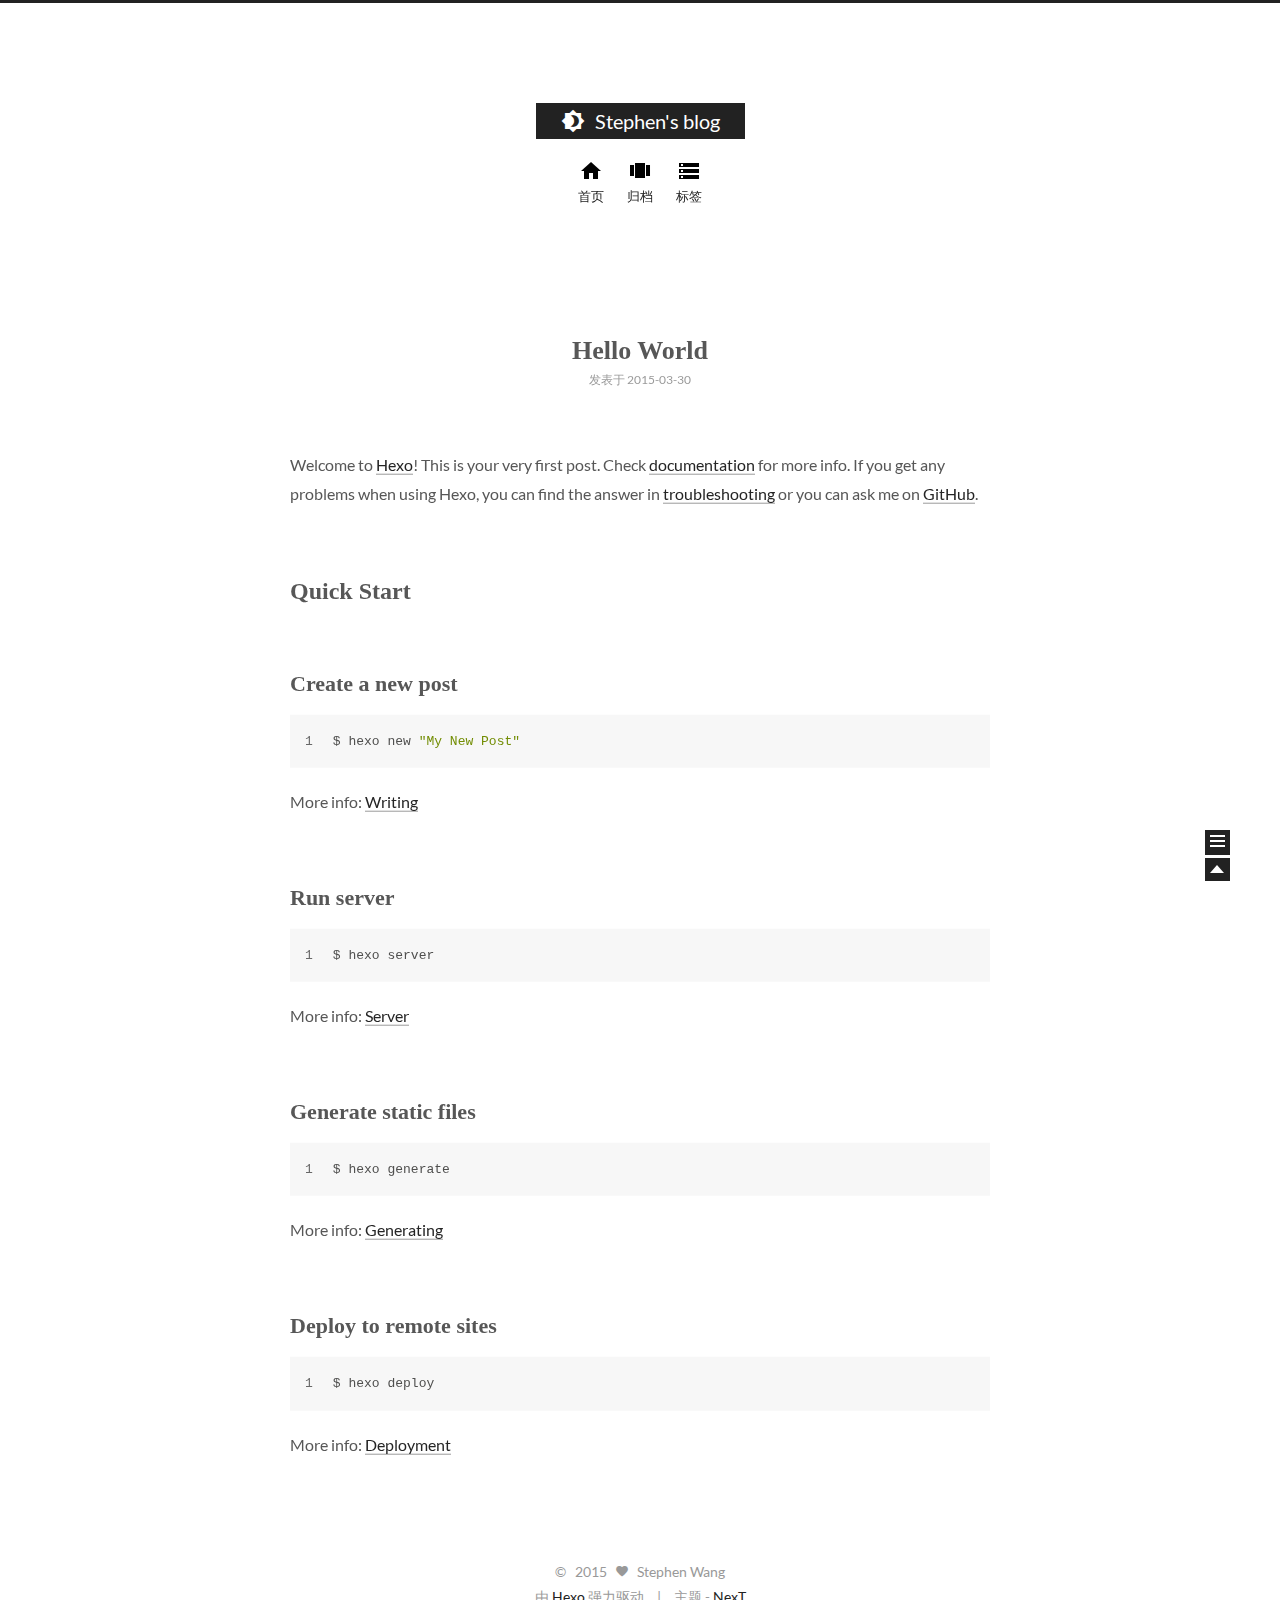
<file: index.html>
<!doctype html>
<html class="theme-next use-motion theme-next-next">
<head>
  

<meta charset="UTF-8"/>
<meta http-equiv="X-UA-Compatible" content="IE=edge"/>
<meta name="viewport" content="width=device-width, initial-scale=1, maximum-scale=1"/>




  <link rel="stylesheet" type="text/css" href="/vendors/fancybox/source/jquery.fancybox.css?v=2.1.5"/>


<link rel="stylesheet" type="text/css" href="/css/main.css?v=0.4.0"/>





    <meta name="keywords" content="Hexo,next" />



    <link rel="alternate" href="/atom.xml" title="Stephen's blog" type="application/atom+xml" />



    <link rel="shorticon icon" type="image/x-icon" href="/favicon.ico?v=0.4.0" />




  <title> Stephen's blog </title>
</head>

<body>
  <div class="container one-column 
   page-home 
">
    <div class="headband"></div>

    <div id="header" class="header">
      <div class="header-inner">
        <h1 class="site-meta">
  <span class="logo-line-before"><i></i></span>
  <a href="/" class="brand">
      <span class="logo">
        <i class="icon-logo"></i>
      </span>
      <span class="site-title">Stephen's blog</span>
  </a>
  <span class="logo-line-after"><i></i></span>
</h1>


  <ul id="menu" class="menu">
    
      
      <li class="menu-item menu-item-home">
        <a href="/">
          <i class="menu-item-icon icon-home"></i> <br />
          首页
        </a>
      </li>
    
      
      <li class="menu-item menu-item-archives">
        <a href="/archives">
          <i class="menu-item-icon icon-archives"></i> <br />
          归档
        </a>
      </li>
    
      
      <li class="menu-item menu-item-tags">
        <a href="/tags">
          <i class="menu-item-icon icon-tags"></i> <br />
          标签
        </a>
      </li>
    
  </ul>


      </div>
    </div>

    <div id="main" class="main">
      <div class="main-inner">
        <div id="content" class="content">
          
            
          

          <div id="posts" class="posts-expand">
            
  
    

  <div class="post post-type-normal ">
    <div class="post-header">

      
      
        <h1 class="post-title">
          
          
            
              <a class="post-title-link" href="/articles/2015-03-30-hello-world.html">
                Hello World
              </a>
            
          
        </h1>
      

      <div class="post-meta">
        <span class="post-time">
          
            发表于 2015-03-30
          
        </span>

        
          
        

        
          
        
      </div>
    </div>

    
      <div class="post-body">

        
        

        
          
            <p>Welcome to <a href="http://hexo.io/" target="_blank" rel="external">Hexo</a>! This is your very first post. Check <a href="http://hexo.io/docs/" target="_blank" rel="external">documentation</a> for more info. If you get any problems when using Hexo, you can find the answer in <a href="http://hexo.io/docs/troubleshooting.html" target="_blank" rel="external">troubleshooting</a> or you can ask me on <a href="https://github.com/hexojs/hexo/issues" target="_blank" rel="external">GitHub</a>.</p>
<h2 id="Quick_Start">Quick Start</h2><h3 id="Create_a_new_post">Create a new post</h3><figure class="highlight bash"><table><tr><td class="gutter"><pre><span class="line">1</span><br></pre></td><td class="code"><pre><span class="line">$ hexo new <span class="string">"My New Post"</span></span><br></pre></td></tr></table></figure>
<p>More info: <a href="http://hexo.io/docs/writing.html" target="_blank" rel="external">Writing</a></p>
<h3 id="Run_server">Run server</h3><figure class="highlight bash"><table><tr><td class="gutter"><pre><span class="line">1</span><br></pre></td><td class="code"><pre><span class="line">$ hexo server</span><br></pre></td></tr></table></figure>
<p>More info: <a href="http://hexo.io/docs/server.html" target="_blank" rel="external">Server</a></p>
<h3 id="Generate_static_files">Generate static files</h3><figure class="highlight bash"><table><tr><td class="gutter"><pre><span class="line">1</span><br></pre></td><td class="code"><pre><span class="line">$ hexo generate</span><br></pre></td></tr></table></figure>
<p>More info: <a href="http://hexo.io/docs/generating.html" target="_blank" rel="external">Generating</a></p>
<h3 id="Deploy_to_remote_sites">Deploy to remote sites</h3><figure class="highlight bash"><table><tr><td class="gutter"><pre><span class="line">1</span><br></pre></td><td class="code"><pre><span class="line">$ hexo deploy</span><br></pre></td></tr></table></figure>
<p>More info: <a href="http://hexo.io/docs/deployment.html" target="_blank" rel="external">Deployment</a></p>

          
        
      </div>
    

    
      <div class="post-footer">
        

        

        
        
          <div class="post-eof"></div>
        
      </div>
    
  </div>


  

          </div>

          
        </div>

        
<div class="sidebar-toggle">
  <div class="sidebar-toggle-line-wrap">
    <span class="sidebar-toggle-line sidebar-toggle-line-first"></span>
    <span class="sidebar-toggle-line sidebar-toggle-line-middle"></span>
    <span class="sidebar-toggle-line sidebar-toggle-line-last"></span>
  </div>
</div>

<div id="sidebar" class="sidebar">
  <div class="sidebar-inner">

    

    <div class="site-overview">
      <div class="site-author motion-element">
        <img class="site-author-image" src="/images/default_avatar.jpg" alt="Stephen Wang" />
        <p class="site-author-name">Stephen Wang</p>
      </div>
      <p class="site-description motion-element"></p>
      <div class="site-state motion-element">
        <div class="site-state-item site-state-posts">
          <span class="site-state-item-count">1</span>
          <span class="site-state-item-name">日志</span>
        </div>
        <div class="site-state-item site-state-tags">
            <span class="site-state-item-count">0</span>
            <span class="site-state-item-name">标签</span>
        </div>
        <div class="site-state-item site-state-pages">
            <span class="site-state-item-count">0</span>
            <span class="site-state-item-name">页面</span>
        </div>
      </div>

      
        <div class="feed-link motion-element">
          <a href="/atom.xml">
            <i class="menu-item-icon icon-feed"></i>
            RSS
          </a>
        </div>
      

      <div class="links-of-author motion-element">
        
      </div>

      
      

    </div>

    

  </div>
</div>


      </div>
    </div>

    <div id="footer" class="footer">
      <div class="footer-inner">
        <div class="copyright">
  
  &copy; &nbsp; 
  2015
  <span class="with-love">
    <i class="icon-heart"></i>
  </span>
  <span class="author">Stephen Wang</span>
</div>

<div class="powered-by">
  由 <a class="theme-link" href="http://hexo.io">Hexo</a> 强力驱动
</div>

<div class="theme-info">
  主题 -
  <a class="theme-link" href="https://github.com/iissnan/hexo-theme-next">
    NexT
  </a>
</div>



      </div>
    </div>

    <div class="back-to-top"></div>
  </div>

  <script type="text/javascript" src="/vendors/jquery/index.js?v=2.1.3"></script>

  
  

  
  <script type="text/javascript" src="/vendors/fancybox/source/jquery.fancybox.pack.js"></script>
  <script type="text/javascript">
    $(document).ready(function() {
      $(".fancybox").fancybox();
    });
  </script>

  <script type="text/javascript">
  function hasMobileUA () {
    var nav = window.navigator;
    var ua = nav.userAgent;
    var pa = /iPad|iPhone|Android|Opera Mini|BlackBerry|webOS|UCWEB|Blazer|PSP|IEMobile|Symbian/g;

    return pa.test(ua);
  }

  function isDesktop () {
    return screen.width > 991 && !hasMobileUA();
  }

  function isTablet () {
    return screen.width < 992 && screen.width > 767 && hasMobileUA();
  }

  function isMobile () {
    return screen.width < 767 && hasMobileUA();
  }

  function escapeSelector (selector) {
    return selector.replace(/[!"$%&'()*+,.\/:;<=>?@[\\\]^`{|}~]/g, "\\$&")
  }
</script>

  

  <script type="text/javascript" src="/vendors/velocity/velocity.min.js"></script>
  <script type="text/javascript" src="/vendors/velocity/velocity.ui.min.js"></script>

  <script type="text/javascript" id="motion.global">
  $(document).ready(function () {
    var body = $('body');
    var isSidebarVisible = false;
    var sidebarToggle = $('.sidebar-toggle');
    var sidebarToggleLine1st = $('.sidebar-toggle-line-first')
    var sidebarToggleLine2nd = $('.sidebar-toggle-line-middle');
    var sidebarToggleLine3rd = $('.sidebar-toggle-line-last');
    var sidebar = $('.sidebar');

    var SIDEBAR_WIDTH = '320px';
    var SIDEBAR_DISPLAY_DURATION = 300;

    var sidebarToogleLineStatusInit = {width: '100%', opacity: 1, left: 0, rotateZ: 0, top: 0};

    var sidebarToggleLine1stStatusInit = sidebarToogleLineStatusInit;
    var sidebarToggleLine1stStatusArrow = {width: '50%', rotateZ: '-45deg', top: '2px'};
    var sidebarToogleLine1stStatusClose = {width: '100%', rotateZ: '-45deg', top: '5px'};

    var sidebarToggleLine2ndStatusInit = sidebarToogleLineStatusInit;
    var sidebarToggleLine2ndStatusArrow = {width: '90%'};
    var sidebarToogleLine2ndStatusClose = {opacity: 0};

    var sidebarToggleLine3rdStatusInit = sidebarToogleLineStatusInit;
    var sidebarToggleLine3rdStatusArrow = {width: '50%', rotateZ: '45deg', top: '-2px'};
    var sidebarToogleLine3rdStatusClose = {width: '100%', rotateZ: '45deg', top: '-5px'};

    LogoAndMenuMotion();
    sidebatToggleMotion();
    postsListMotion();
    backToTopMotion();


    $(document)
      .on('sidebar.isShowing', function () {
        isDesktop() && body.velocity(
          {paddingRight: SIDEBAR_WIDTH},
          SIDEBAR_DISPLAY_DURATION
        );
        sidebarContentMotion();
      })
      .on('sidebar.isHiding', function () {});

    function LogoAndMenuMotion() {
      $.Velocity.RunSequence([
        { e: $('.brand'), p: { opacity: 1 }, o: { duration: 100 } },
        { e: $('.logo'), p: { opacity: 1, top: 0 }, o: { duration: 50} },
        
        { e: $('.site-title'), p: { opacity: 1, top: 0 }, o: { duration: 200 } }
      ]);
      $('.menu-item').velocity('transition.slideDownIn', {display: null});
    }


    function backToTopMotion () {
      var b2top = $('.back-to-top');
      b2top.on('click', function () {
        body.velocity('scroll');
      });
    }

    function sidebarShowMotion () {

      sidebarToggleLine1st.velocity(sidebarToogleLine1stStatusClose);
      sidebarToggleLine2nd.velocity(sidebarToogleLine2ndStatusClose);
      sidebarToggleLine3rd.velocity(sidebarToogleLine3rdStatusClose);

      sidebar.velocity({width: SIDEBAR_WIDTH}, {
        display: 'block',
        duration: SIDEBAR_DISPLAY_DURATION,
        complete: function () {
          sidebar.addClass('sidebar-active');
          sidebar.trigger('sidebar.didShow');
        }
      });
      sidebar.trigger('sidebar.isShowing');
    }

    function sidebarHideMotion () {
      isDesktop() && body.velocity({paddingRight: 0});
      sidebar.velocity('reverse');

      sidebarToggleLine1st.velocity(sidebarToggleLine1stStatusInit);
      sidebarToggleLine2nd.velocity(sidebarToggleLine2ndStatusInit);
      sidebarToggleLine3rd.velocity(sidebarToggleLine3rdStatusInit);

      sidebar.removeClass('sidebar-active');
      sidebar.trigger('sidebar.isHiding');
    };

    function sidebarContentMotion () {
      $('.sidebar .motion-element').velocity(
        'transition.slideRightIn',
        {stagger: 50, drag: true}
      );
    }

    function postsListMotion () {
      var postMotionOptions = window.postMotionOptions || {stagger: 300, drag: true};
      $('.post').velocity('transition.slideDownIn', postMotionOptions);
    }

    function sidebatToggleMotion () {
      sidebarToggle.on('click', function () {
        isSidebarVisible ? sidebarHideMotion() : sidebarShowMotion();
        isSidebarVisible = !isSidebarVisible;
      });

      sidebarToggle.hover(function () {
        if (isSidebarVisible) {return}
        sidebarToggleLine1st.velocity('stop').velocity(sidebarToggleLine1stStatusArrow);
        sidebarToggleLine2nd.velocity('stop').velocity(sidebarToggleLine2ndStatusArrow);
        sidebarToggleLine3rd.velocity('stop').velocity(sidebarToggleLine3rdStatusArrow);
      }, function () {
        if (isSidebarVisible) {return}
        sidebarToggleLine1st.velocity('stop').velocity(sidebarToggleLine1stStatusInit);
        sidebarToggleLine2nd.velocity('stop').velocity(sidebarToggleLine2ndStatusInit);
        sidebarToggleLine3rd.velocity('stop').velocity(sidebarToggleLine3rdStatusInit);
      });
    }
  });

</script>





  

  

  
  

  


  
</body>
</html>
</file>
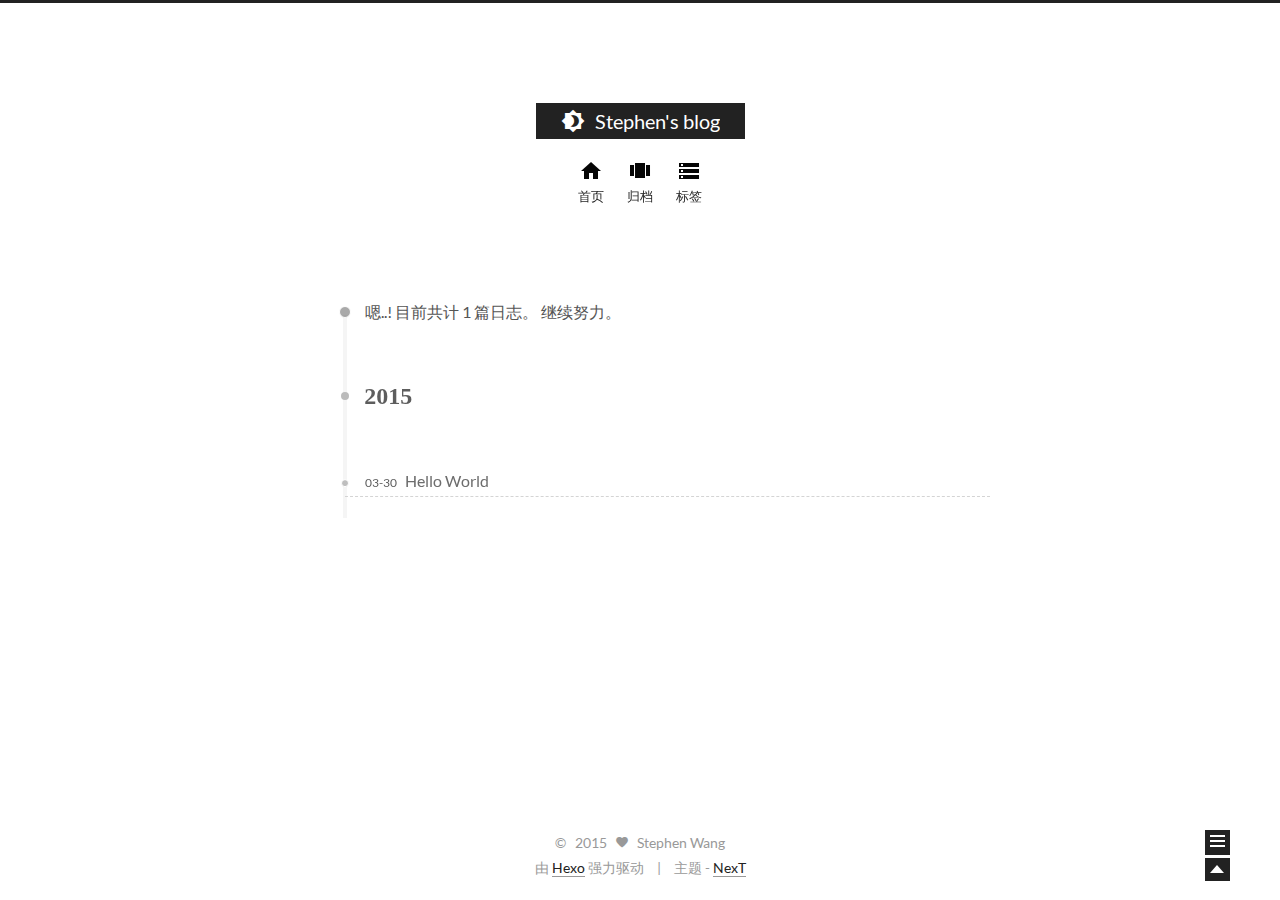
<file: archives/index.html>
<!doctype html>
<html class="theme-next use-motion theme-next-next">
<head>
  

<meta charset="UTF-8"/>
<meta http-equiv="X-UA-Compatible" content="IE=edge"/>
<meta name="viewport" content="width=device-width, initial-scale=1, maximum-scale=1"/>




  <link rel="stylesheet" type="text/css" href="/vendors/fancybox/source/jquery.fancybox.css?v=2.1.5"/>


<link rel="stylesheet" type="text/css" href="/css/main.css?v=0.4.0"/>





    <meta name="keywords" content="Hexo,next" />



    <link rel="alternate" href="/atom.xml" title="Stephen's blog" type="application/atom+xml" />



    <link rel="shorticon icon" type="image/x-icon" href="/favicon.ico?v=0.4.0" />




  <title> 归档 // Stephen's blog </title>
</head>

<body>
  <div class="container one-column  page-archive ">
    <div class="headband"></div>

    <div id="header" class="header">
      <div class="header-inner">
        <h1 class="site-meta">
  <span class="logo-line-before"><i></i></span>
  <a href="/" class="brand">
      <span class="logo">
        <i class="icon-logo"></i>
      </span>
      <span class="site-title">Stephen's blog</span>
  </a>
  <span class="logo-line-after"><i></i></span>
</h1>


  <ul id="menu" class="menu">
    
      
      <li class="menu-item menu-item-home">
        <a href="/">
          <i class="menu-item-icon icon-home"></i> <br />
          首页
        </a>
      </li>
    
      
      <li class="menu-item menu-item-archives">
        <a href="/archives">
          <i class="menu-item-icon icon-archives"></i> <br />
          归档
        </a>
      </li>
    
      
      <li class="menu-item menu-item-tags">
        <a href="/tags">
          <i class="menu-item-icon icon-tags"></i> <br />
          标签
        </a>
      </li>
    
  </ul>


      </div>
    </div>

    <div id="main" class="main">
      <div class="main-inner">
        <div id="content" class="content">
          
            
          

          <div id="posts" class="posts-collapse">
            

  <span class="archive-move-on"></span>

  <span class="archive-page-counter">
    
    
     
    
    嗯..! 目前共计 1 篇日志。 继续努力。
  </span>

  

    
    
    

    
      
      <div class="collection-title">
        <h2 class="archive-year motion-element" id="archive-year-2015">2015</h2>
      </div>
    
    

    

  <div class="post post-type-normal ">
    <div class="post-header">

      
      
        <h1 class="post-title">
          
          
            
              <a class="post-title-link" href="/articles/2015-03-30-hello-world.html">
                Hello World
              </a>
            
          
        </h1>
      

      <div class="post-meta">
        <span class="post-time">
          
            03-30
          
        </span>

        

        
          
        
      </div>
    </div>

    

    
  </div>



  

          </div>

          
        </div>

        
<div class="sidebar-toggle">
  <div class="sidebar-toggle-line-wrap">
    <span class="sidebar-toggle-line sidebar-toggle-line-first"></span>
    <span class="sidebar-toggle-line sidebar-toggle-line-middle"></span>
    <span class="sidebar-toggle-line sidebar-toggle-line-last"></span>
  </div>
</div>

<div id="sidebar" class="sidebar">
  <div class="sidebar-inner">

    

    <div class="site-overview">
      <div class="site-author motion-element">
        <img class="site-author-image" src="/images/default_avatar.jpg" alt="Stephen Wang" />
        <p class="site-author-name">Stephen Wang</p>
      </div>
      <p class="site-description motion-element"></p>
      <div class="site-state motion-element">
        <div class="site-state-item site-state-posts">
          <span class="site-state-item-count">1</span>
          <span class="site-state-item-name">日志</span>
        </div>
        <div class="site-state-item site-state-tags">
            <span class="site-state-item-count">0</span>
            <span class="site-state-item-name">标签</span>
        </div>
        <div class="site-state-item site-state-pages">
            <span class="site-state-item-count">0</span>
            <span class="site-state-item-name">页面</span>
        </div>
      </div>

      
        <div class="feed-link motion-element">
          <a href="/atom.xml">
            <i class="menu-item-icon icon-feed"></i>
            RSS
          </a>
        </div>
      

      <div class="links-of-author motion-element">
        
      </div>

      
      

    </div>

    

  </div>
</div>


      </div>
    </div>

    <div id="footer" class="footer">
      <div class="footer-inner">
        <div class="copyright">
  
  &copy; &nbsp; 
  2015
  <span class="with-love">
    <i class="icon-heart"></i>
  </span>
  <span class="author">Stephen Wang</span>
</div>

<div class="powered-by">
  由 <a class="theme-link" href="http://hexo.io">Hexo</a> 强力驱动
</div>

<div class="theme-info">
  主题 -
  <a class="theme-link" href="https://github.com/iissnan/hexo-theme-next">
    NexT
  </a>
</div>



      </div>
    </div>

    <div class="back-to-top"></div>
  </div>

  <script type="text/javascript" src="/vendors/jquery/index.js?v=2.1.3"></script>

  
  
  
    <script type="text/javascript">
      postMotionOptions = {stagger: 100, drag: true};
    </script>
  


  
  <script type="text/javascript" src="/vendors/fancybox/source/jquery.fancybox.pack.js"></script>
  <script type="text/javascript">
    $(document).ready(function() {
      $(".fancybox").fancybox();
    });
  </script>

  <script type="text/javascript">
  function hasMobileUA () {
    var nav = window.navigator;
    var ua = nav.userAgent;
    var pa = /iPad|iPhone|Android|Opera Mini|BlackBerry|webOS|UCWEB|Blazer|PSP|IEMobile|Symbian/g;

    return pa.test(ua);
  }

  function isDesktop () {
    return screen.width > 991 && !hasMobileUA();
  }

  function isTablet () {
    return screen.width < 992 && screen.width > 767 && hasMobileUA();
  }

  function isMobile () {
    return screen.width < 767 && hasMobileUA();
  }

  function escapeSelector (selector) {
    return selector.replace(/[!"$%&'()*+,.\/:;<=>?@[\\\]^`{|}~]/g, "\\$&")
  }
</script>

  

  <script type="text/javascript" src="/vendors/velocity/velocity.min.js"></script>
  <script type="text/javascript" src="/vendors/velocity/velocity.ui.min.js"></script>

  <script type="text/javascript" id="motion.global">
  $(document).ready(function () {
    var body = $('body');
    var isSidebarVisible = false;
    var sidebarToggle = $('.sidebar-toggle');
    var sidebarToggleLine1st = $('.sidebar-toggle-line-first')
    var sidebarToggleLine2nd = $('.sidebar-toggle-line-middle');
    var sidebarToggleLine3rd = $('.sidebar-toggle-line-last');
    var sidebar = $('.sidebar');

    var SIDEBAR_WIDTH = '320px';
    var SIDEBAR_DISPLAY_DURATION = 300;

    var sidebarToogleLineStatusInit = {width: '100%', opacity: 1, left: 0, rotateZ: 0, top: 0};

    var sidebarToggleLine1stStatusInit = sidebarToogleLineStatusInit;
    var sidebarToggleLine1stStatusArrow = {width: '50%', rotateZ: '-45deg', top: '2px'};
    var sidebarToogleLine1stStatusClose = {width: '100%', rotateZ: '-45deg', top: '5px'};

    var sidebarToggleLine2ndStatusInit = sidebarToogleLineStatusInit;
    var sidebarToggleLine2ndStatusArrow = {width: '90%'};
    var sidebarToogleLine2ndStatusClose = {opacity: 0};

    var sidebarToggleLine3rdStatusInit = sidebarToogleLineStatusInit;
    var sidebarToggleLine3rdStatusArrow = {width: '50%', rotateZ: '45deg', top: '-2px'};
    var sidebarToogleLine3rdStatusClose = {width: '100%', rotateZ: '45deg', top: '-5px'};

    LogoAndMenuMotion();
    sidebatToggleMotion();
    postsListMotion();
    backToTopMotion();


    $(document)
      .on('sidebar.isShowing', function () {
        isDesktop() && body.velocity(
          {paddingRight: SIDEBAR_WIDTH},
          SIDEBAR_DISPLAY_DURATION
        );
        sidebarContentMotion();
      })
      .on('sidebar.isHiding', function () {});

    function LogoAndMenuMotion() {
      $.Velocity.RunSequence([
        { e: $('.brand'), p: { opacity: 1 }, o: { duration: 100 } },
        { e: $('.logo'), p: { opacity: 1, top: 0 }, o: { duration: 50} },
        
        { e: $('.site-title'), p: { opacity: 1, top: 0 }, o: { duration: 200 } }
      ]);
      $('.menu-item').velocity('transition.slideDownIn', {display: null});
    }


    function backToTopMotion () {
      var b2top = $('.back-to-top');
      b2top.on('click', function () {
        body.velocity('scroll');
      });
    }

    function sidebarShowMotion () {

      sidebarToggleLine1st.velocity(sidebarToogleLine1stStatusClose);
      sidebarToggleLine2nd.velocity(sidebarToogleLine2ndStatusClose);
      sidebarToggleLine3rd.velocity(sidebarToogleLine3rdStatusClose);

      sidebar.velocity({width: SIDEBAR_WIDTH}, {
        display: 'block',
        duration: SIDEBAR_DISPLAY_DURATION,
        complete: function () {
          sidebar.addClass('sidebar-active');
          sidebar.trigger('sidebar.didShow');
        }
      });
      sidebar.trigger('sidebar.isShowing');
    }

    function sidebarHideMotion () {
      isDesktop() && body.velocity({paddingRight: 0});
      sidebar.velocity('reverse');

      sidebarToggleLine1st.velocity(sidebarToggleLine1stStatusInit);
      sidebarToggleLine2nd.velocity(sidebarToggleLine2ndStatusInit);
      sidebarToggleLine3rd.velocity(sidebarToggleLine3rdStatusInit);

      sidebar.removeClass('sidebar-active');
      sidebar.trigger('sidebar.isHiding');
    };

    function sidebarContentMotion () {
      $('.sidebar .motion-element').velocity(
        'transition.slideRightIn',
        {stagger: 50, drag: true}
      );
    }

    function postsListMotion () {
      var postMotionOptions = window.postMotionOptions || {stagger: 300, drag: true};
      $('.post').velocity('transition.slideDownIn', postMotionOptions);
    }

    function sidebatToggleMotion () {
      sidebarToggle.on('click', function () {
        isSidebarVisible ? sidebarHideMotion() : sidebarShowMotion();
        isSidebarVisible = !isSidebarVisible;
      });

      sidebarToggle.hover(function () {
        if (isSidebarVisible) {return}
        sidebarToggleLine1st.velocity('stop').velocity(sidebarToggleLine1stStatusArrow);
        sidebarToggleLine2nd.velocity('stop').velocity(sidebarToggleLine2ndStatusArrow);
        sidebarToggleLine3rd.velocity('stop').velocity(sidebarToggleLine3rdStatusArrow);
      }, function () {
        if (isSidebarVisible) {return}
        sidebarToggleLine1st.velocity('stop').velocity(sidebarToggleLine1stStatusInit);
        sidebarToggleLine2nd.velocity('stop').velocity(sidebarToggleLine2ndStatusInit);
        sidebarToggleLine3rd.velocity('stop').velocity(sidebarToggleLine3rdStatusInit);
      });
    }
  });

</script>





  
  
    <script type="text/javascript" id="motion.page.archive">
      $('.archive-year').velocity('transition.slideLeftIn');
    </script>
  


  

  
  

  


  
</body>
</html>
</file>
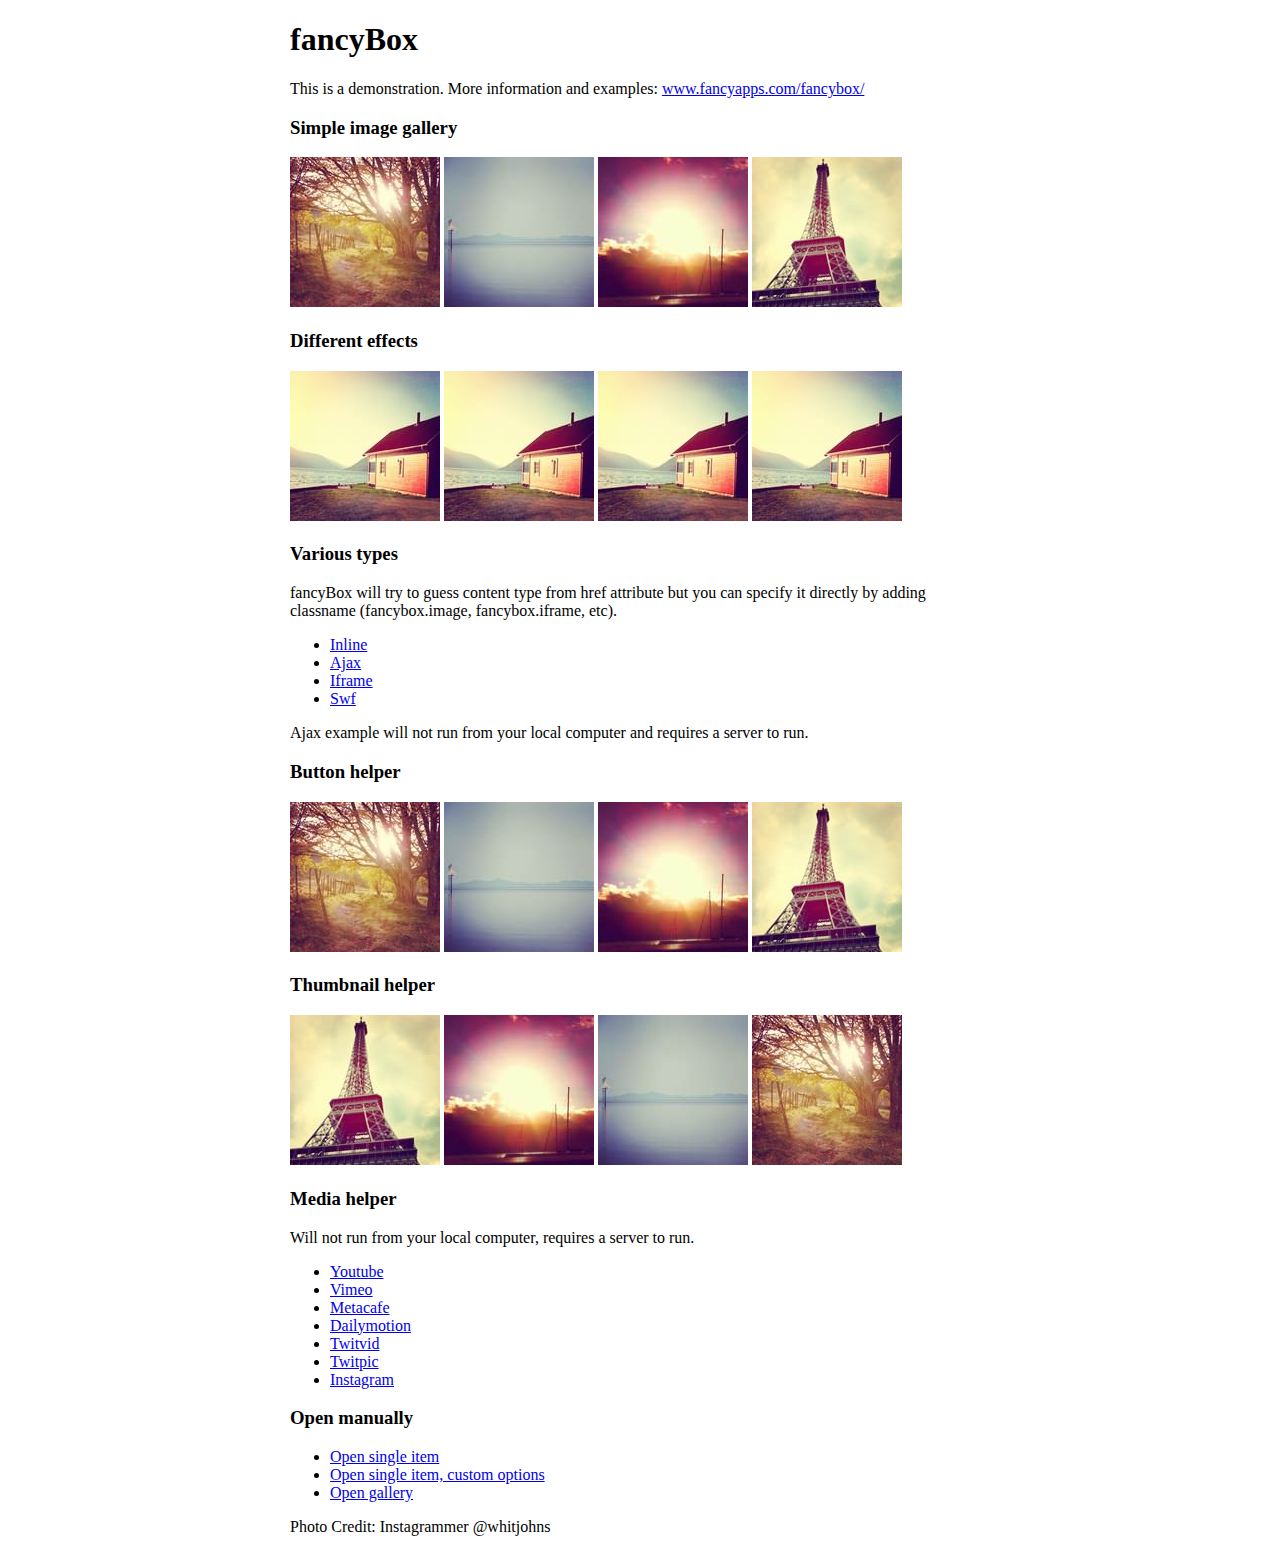
<file: vendors/fancybox/demo/index.html>
<!DOCTYPE html>
<html>
<head>
	<title>fancyBox - Fancy jQuery Lightbox Alternative | Demonstration</title>
	<meta http-equiv="Content-Type" content="text/html; charset=UTF-8" />

	<!-- Add jQuery library -->
	<script type="text/javascript" src="../lib/jquery-1.10.1.min.js"></script>

	<!-- Add mousewheel plugin (this is optional) -->
	<script type="text/javascript" src="../lib/jquery.mousewheel-3.0.6.pack.js"></script>

	<!-- Add fancyBox main JS and CSS files -->
	<script type="text/javascript" src="../source/jquery.fancybox.js?v=2.1.5"></script>
	<link rel="stylesheet" type="text/css" href="../source/jquery.fancybox.css?v=2.1.5" media="screen" />

	<!-- Add Button helper (this is optional) -->
	<link rel="stylesheet" type="text/css" href="../source/helpers/jquery.fancybox-buttons.css?v=1.0.5" />
	<script type="text/javascript" src="../source/helpers/jquery.fancybox-buttons.js?v=1.0.5"></script>

	<!-- Add Thumbnail helper (this is optional) -->
	<link rel="stylesheet" type="text/css" href="../source/helpers/jquery.fancybox-thumbs.css?v=1.0.7" />
	<script type="text/javascript" src="../source/helpers/jquery.fancybox-thumbs.js?v=1.0.7"></script>

	<!-- Add Media helper (this is optional) -->
	<script type="text/javascript" src="../source/helpers/jquery.fancybox-media.js?v=1.0.6"></script>

	<script type="text/javascript">
		$(document).ready(function() {
			/*
			 *  Simple image gallery. Uses default settings
			 */

			$('.fancybox').fancybox();

			/*
			 *  Different effects
			 */

			// Change title type, overlay closing speed
			$(".fancybox-effects-a").fancybox({
				helpers: {
					title : {
						type : 'outside'
					},
					overlay : {
						speedOut : 0
					}
				}
			});

			// Disable opening and closing animations, change title type
			$(".fancybox-effects-b").fancybox({
				openEffect  : 'none',
				closeEffect	: 'none',

				helpers : {
					title : {
						type : 'over'
					}
				}
			});

			// Set custom style, close if clicked, change title type and overlay color
			$(".fancybox-effects-c").fancybox({
				wrapCSS    : 'fancybox-custom',
				closeClick : true,

				openEffect : 'none',

				helpers : {
					title : {
						type : 'inside'
					},
					overlay : {
						css : {
							'background' : 'rgba(238,238,238,0.85)'
						}
					}
				}
			});

			// Remove padding, set opening and closing animations, close if clicked and disable overlay
			$(".fancybox-effects-d").fancybox({
				padding: 0,

				openEffect : 'elastic',
				openSpeed  : 150,

				closeEffect : 'elastic',
				closeSpeed  : 150,

				closeClick : true,

				helpers : {
					overlay : null
				}
			});

			/*
			 *  Button helper. Disable animations, hide close button, change title type and content
			 */

			$('.fancybox-buttons').fancybox({
				openEffect  : 'none',
				closeEffect : 'none',

				prevEffect : 'none',
				nextEffect : 'none',

				closeBtn  : false,

				helpers : {
					title : {
						type : 'inside'
					},
					buttons	: {}
				},

				afterLoad : function() {
					this.title = 'Image ' + (this.index + 1) + ' of ' + this.group.length + (this.title ? ' - ' + this.title : '');
				}
			});


			/*
			 *  Thumbnail helper. Disable animations, hide close button, arrows and slide to next gallery item if clicked
			 */

			$('.fancybox-thumbs').fancybox({
				prevEffect : 'none',
				nextEffect : 'none',

				closeBtn  : false,
				arrows    : false,
				nextClick : true,

				helpers : {
					thumbs : {
						width  : 50,
						height : 50
					}
				}
			});

			/*
			 *  Media helper. Group items, disable animations, hide arrows, enable media and button helpers.
			*/
			$('.fancybox-media')
				.attr('rel', 'media-gallery')
				.fancybox({
					openEffect : 'none',
					closeEffect : 'none',
					prevEffect : 'none',
					nextEffect : 'none',

					arrows : false,
					helpers : {
						media : {},
						buttons : {}
					}
				});

			/*
			 *  Open manually
			 */

			$("#fancybox-manual-a").click(function() {
				$.fancybox.open('1_b.jpg');
			});

			$("#fancybox-manual-b").click(function() {
				$.fancybox.open({
					href : 'iframe.html',
					type : 'iframe',
					padding : 5
				});
			});

			$("#fancybox-manual-c").click(function() {
				$.fancybox.open([
					{
						href : '1_b.jpg',
						title : 'My title'
					}, {
						href : '2_b.jpg',
						title : '2nd title'
					}, {
						href : '3_b.jpg'
					}
				], {
					helpers : {
						thumbs : {
							width: 75,
							height: 50
						}
					}
				});
			});


		});
	</script>
	<style type="text/css">
		.fancybox-custom .fancybox-skin {
			box-shadow: 0 0 50px #222;
		}

		body {
			max-width: 700px;
			margin: 0 auto;
		}
	</style>
</head>
<body>
	<h1>fancyBox</h1>

	<p>This is a demonstration. More information and examples: <a href="http://fancyapps.com/fancybox/">www.fancyapps.com/fancybox/</a></p>

	<h3>Simple image gallery</h3>
	<p>
		<a class="fancybox" href="1_b.jpg" data-fancybox-group="gallery" title="Lorem ipsum dolor sit amet"><img src="1_s.jpg" alt="" /></a>

		<a class="fancybox" href="2_b.jpg" data-fancybox-group="gallery" title="Etiam quis mi eu elit temp"><img src="2_s.jpg" alt="" /></a>

		<a class="fancybox" href="3_b.jpg" data-fancybox-group="gallery" title="Cras neque mi, semper leon"><img src="3_s.jpg" alt="" /></a>

		<a class="fancybox" href="4_b.jpg" data-fancybox-group="gallery" title="Sed vel sapien vel sem uno"><img src="4_s.jpg" alt="" /></a>
	</p>

	<h3>Different effects</h3>
	<p>
		<a class="fancybox-effects-a" href="5_b.jpg" title="Lorem ipsum dolor sit amet, consectetur adipiscing elit"><img src="5_s.jpg" alt="" /></a>

		<a class="fancybox-effects-b" href="5_b.jpg" title="Lorem ipsum dolor sit amet, consectetur adipiscing elit"><img src="5_s.jpg" alt="" /></a>

		<a class="fancybox-effects-c" href="5_b.jpg" title="Lorem ipsum dolor sit amet, consectetur adipiscing elit"><img src="5_s.jpg" alt="" /></a>

		<a class="fancybox-effects-d" href="5_b.jpg" title="Lorem ipsum dolor sit amet, consectetur adipiscing elit"><img src="5_s.jpg" alt="" /></a>
	</p>

	<h3>Various types</h3>
	<p>
		fancyBox will try to guess content type from href attribute but you can specify it directly by adding classname (fancybox.image, fancybox.iframe, etc).
	</p>
	<ul>
		<li><a class="fancybox" href="#inline1" title="Lorem ipsum dolor sit amet">Inline</a></li>
		<li><a class="fancybox fancybox.ajax" href="ajax.txt">Ajax</a></li>
		<li><a class="fancybox fancybox.iframe" href="iframe.html">Iframe</a></li>
		<li><a class="fancybox" href="http://www.adobe.com/jp/events/cs3_web_edition_tour/swfs/perform.swf">Swf</a></li>
	</ul>

	<div id="inline1" style="width:400px;display: none;">
		<h3>Etiam quis mi eu elit</h3>
		<p>
			Lorem ipsum dolor sit amet, consectetur adipiscing elit. Etiam quis mi eu elit tempor facilisis id et neque. Nulla sit amet sem sapien. Vestibulum imperdiet porta ante ac ornare. Nulla et lorem eu nibh adipiscing ultricies nec at lacus. Cras laoreet ultricies sem, at blandit mi eleifend aliquam. Nunc enim ipsum, vehicula non pretium varius, cursus ac tortor. Vivamus fringilla congue laoreet. Quisque ultrices sodales orci, quis rhoncus justo auctor in. Phasellus dui eros, bibendum eu feugiat ornare, faucibus eu mi. Nunc aliquet tempus sem, id aliquam diam varius ac. Maecenas nisl nunc, molestie vitae eleifend vel, iaculis sed magna. Aenean tempus lacus vitae orci posuere porttitor eget non felis. Donec lectus elit, aliquam nec eleifend sit amet, vestibulum sed nunc.
		</p>
	</div>

	<p>
		Ajax example will not run from your local computer and requires a server to run.
	</p>

	<h3>Button helper</h3>
	<p>
		<a class="fancybox-buttons" data-fancybox-group="button" href="1_b.jpg"><img src="1_s.jpg" alt="" /></a>

		<a class="fancybox-buttons" data-fancybox-group="button" href="2_b.jpg"><img src="2_s.jpg" alt="" /></a>

		<a class="fancybox-buttons" data-fancybox-group="button" href="3_b.jpg"><img src="3_s.jpg" alt="" /></a>

		<a class="fancybox-buttons" data-fancybox-group="button" href="4_b.jpg"><img src="4_s.jpg" alt="" /></a>
	</p>

	<h3>Thumbnail helper</h3>
	<p>
		<a class="fancybox-thumbs" data-fancybox-group="thumb" href="4_b.jpg"><img src="4_s.jpg" alt="" /></a>

		<a class="fancybox-thumbs" data-fancybox-group="thumb" href="3_b.jpg"><img src="3_s.jpg" alt="" /></a>

		<a class="fancybox-thumbs" data-fancybox-group="thumb" href="2_b.jpg"><img src="2_s.jpg" alt="" /></a>

		<a class="fancybox-thumbs" data-fancybox-group="thumb" href="1_b.jpg"><img src="1_s.jpg" alt="" /></a>
	</p>

	<h3>Media helper</h3>
	<p>
		Will not run from your local computer, requires a server to run.
	</p>

	<ul>
		<li><a class="fancybox-media" href="http://www.youtube.com/watch?v=opj24KnzrWo">Youtube</a></li>
		<li><a class="fancybox-media" href="http://vimeo.com/47480346">Vimeo</a></li>
		<li><a class="fancybox-media" href="http://www.metacafe.com/watch/7635964/">Metacafe</a></li>
		<li><a class="fancybox-media" href="http://www.dailymotion.com/video/xoeylt_electric-guest-this-head-i-hold_music">Dailymotion</a></li>
		<li><a class="fancybox-media" href="http://twitvid.com/QY7MD">Twitvid</a></li>
		<li><a class="fancybox-media" href="http://twitpic.com/7p93st">Twitpic</a></li>
		<li><a class="fancybox-media" href="http://instagr.am/p/IejkuUGxQn">Instagram</a></li>
	</ul>

	<h3>Open manually</h3>
	<ul>
		<li><a id="fancybox-manual-a" href="javascript:;">Open single item</a></li>
		<li><a id="fancybox-manual-b" href="javascript:;">Open single item, custom options</a></li>
		<li><a id="fancybox-manual-c" href="javascript:;">Open gallery</a></li>
	</ul>

	<p>
		Photo Credit: Instagrammer @whitjohns
	</p>
</body>
</html>
</file>
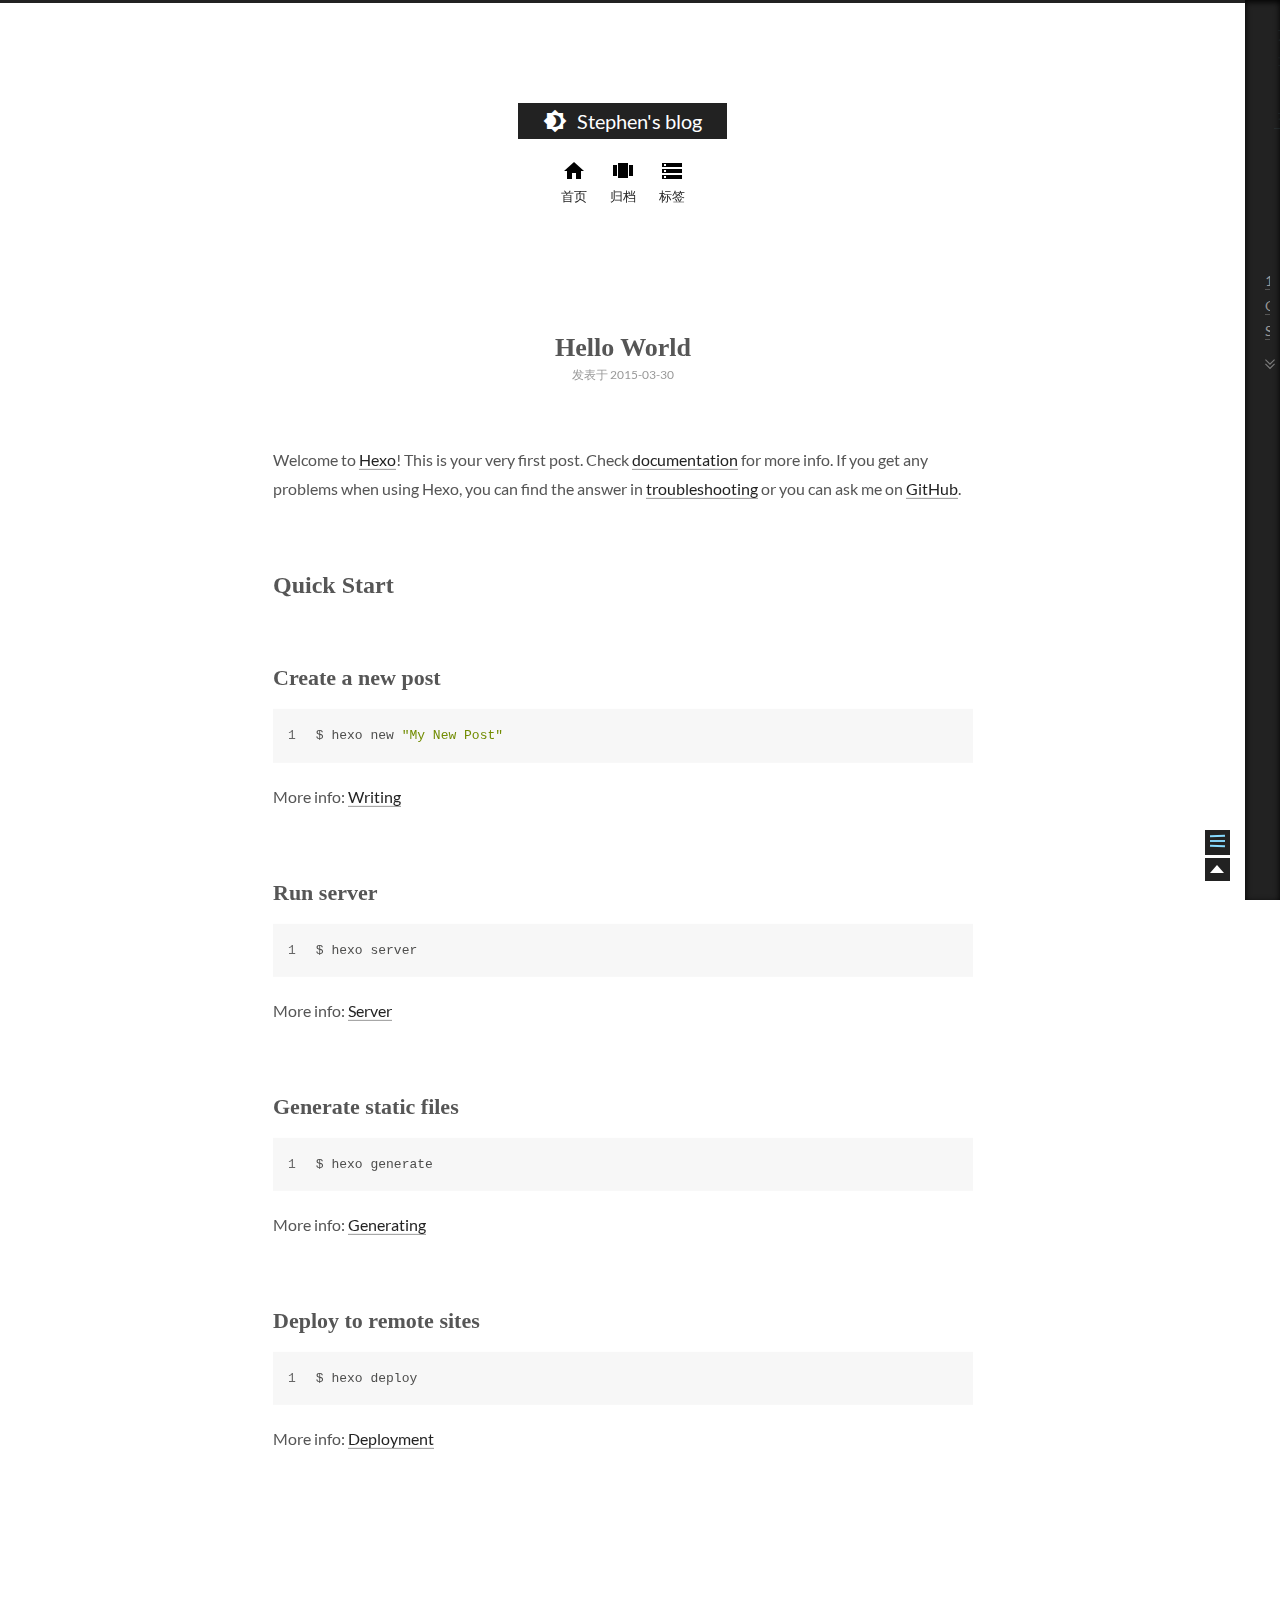
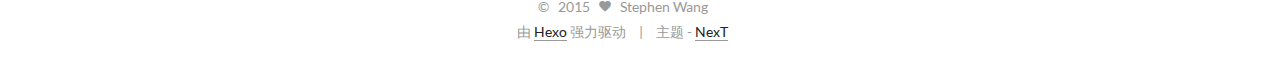
<file: articles/2015-03-30-hello-world.html>
<!doctype html>
<html class="theme-next use-motion theme-next-next">
<head>
  
    


<meta charset="UTF-8"/>
<meta http-equiv="X-UA-Compatible" content="IE=edge"/>
<meta name="viewport" content="width=device-width, initial-scale=1, maximum-scale=1"/>




  <link rel="stylesheet" type="text/css" href="/vendors/fancybox/source/jquery.fancybox.css?v=2.1.5"/>


<link rel="stylesheet" type="text/css" href="/css/main.css?v=0.4.0"/>





    <meta name="keywords" content="Hexo,next" />



    <link rel="alternate" href="/atom.xml" title="Stephen's blog" type="application/atom+xml" />



    <link rel="shorticon icon" type="image/x-icon" href="/favicon.ico?v=0.4.0" />




  <title> Hello World // Stephen's blog </title>
</head>

<body>
  <div class="container one-column page-post-detail">
    <div class="headband"></div>

    <div id="header" class="header">
      <div class="header-inner">
        <h1 class="site-meta">
  <span class="logo-line-before"><i></i></span>
  <a href="/" class="brand">
      <span class="logo">
        <i class="icon-logo"></i>
      </span>
      <span class="site-title">Stephen's blog</span>
  </a>
  <span class="logo-line-after"><i></i></span>
</h1>


  <ul id="menu" class="menu">
    
      
      <li class="menu-item menu-item-home">
        <a href="/">
          <i class="menu-item-icon icon-home"></i> <br />
          首页
        </a>
      </li>
    
      
      <li class="menu-item menu-item-archives">
        <a href="/archives">
          <i class="menu-item-icon icon-archives"></i> <br />
          归档
        </a>
      </li>
    
      
      <li class="menu-item menu-item-tags">
        <a href="/tags">
          <i class="menu-item-icon icon-tags"></i> <br />
          标签
        </a>
      </li>
    
  </ul>


      </div>
    </div>

    <div id="main" class="main">
      <div class="main-inner">
        <div id="content" class="content">
          
            
          

          <div id="posts" class="posts-expand">
            
  

  <div class="post post-type-normal ">
    <div class="post-header">

      
      
        <h1 class="post-title">
          
          
            
              Hello World
            
          
        </h1>
      

      <div class="post-meta">
        <span class="post-time">
          
            发表于 2015-03-30
          
        </span>

        
          
        

        
          
        
      </div>
    </div>

    
      <div class="post-body">

        
        

        
          <p>Welcome to <a href="http://hexo.io/" target="_blank" rel="external">Hexo</a>! This is your very first post. Check <a href="http://hexo.io/docs/" target="_blank" rel="external">documentation</a> for more info. If you get any problems when using Hexo, you can find the answer in <a href="http://hexo.io/docs/troubleshooting.html" target="_blank" rel="external">troubleshooting</a> or you can ask me on <a href="https://github.com/hexojs/hexo/issues" target="_blank" rel="external">GitHub</a>.</p>
<h2 id="Quick_Start">Quick Start</h2><h3 id="Create_a_new_post">Create a new post</h3><figure class="highlight bash"><table><tr><td class="gutter"><pre><span class="line">1</span><br></pre></td><td class="code"><pre><span class="line">$ hexo new <span class="string">"My New Post"</span></span><br></pre></td></tr></table></figure>
<p>More info: <a href="http://hexo.io/docs/writing.html" target="_blank" rel="external">Writing</a></p>
<h3 id="Run_server">Run server</h3><figure class="highlight bash"><table><tr><td class="gutter"><pre><span class="line">1</span><br></pre></td><td class="code"><pre><span class="line">$ hexo server</span><br></pre></td></tr></table></figure>
<p>More info: <a href="http://hexo.io/docs/server.html" target="_blank" rel="external">Server</a></p>
<h3 id="Generate_static_files">Generate static files</h3><figure class="highlight bash"><table><tr><td class="gutter"><pre><span class="line">1</span><br></pre></td><td class="code"><pre><span class="line">$ hexo generate</span><br></pre></td></tr></table></figure>
<p>More info: <a href="http://hexo.io/docs/generating.html" target="_blank" rel="external">Generating</a></p>
<h3 id="Deploy_to_remote_sites">Deploy to remote sites</h3><figure class="highlight bash"><table><tr><td class="gutter"><pre><span class="line">1</span><br></pre></td><td class="code"><pre><span class="line">$ hexo deploy</span><br></pre></td></tr></table></figure>
<p>More info: <a href="http://hexo.io/docs/deployment.html" target="_blank" rel="external">Deployment</a></p>

        
      </div>
    

    
      <div class="post-footer">
        

        

        
        
      </div>
    
  </div>



  
    <div class="comments" id="comments">
      
    </div>
  

          </div>

          
        </div>

        
<div class="sidebar-toggle">
  <div class="sidebar-toggle-line-wrap">
    <span class="sidebar-toggle-line sidebar-toggle-line-first"></span>
    <span class="sidebar-toggle-line sidebar-toggle-line-middle"></span>
    <span class="sidebar-toggle-line sidebar-toggle-line-last"></span>
  </div>
</div>

<div id="sidebar" class="sidebar">
  <div class="sidebar-inner">

    
      <ul class="sidebar-nav motion-element">
        <li class="sidebar-nav-toc sidebar-nav-active" data-target="post-toc-wrap">
          文章目录
        </li>
        <li class="sidebar-nav-overview" data-target="site-overview">
          站点概览
        </li>
      </ul>
    

    <div class="site-overview">
      <div class="site-author motion-element">
        <img class="site-author-image" src="/images/default_avatar.jpg" alt="Stephen Wang" />
        <p class="site-author-name">Stephen Wang</p>
      </div>
      <p class="site-description motion-element"></p>
      <div class="site-state motion-element">
        <div class="site-state-item site-state-posts">
          <span class="site-state-item-count">1</span>
          <span class="site-state-item-name">日志</span>
        </div>
        <div class="site-state-item site-state-tags">
            <span class="site-state-item-count">0</span>
            <span class="site-state-item-name">标签</span>
        </div>
        <div class="site-state-item site-state-pages">
            <span class="site-state-item-count">0</span>
            <span class="site-state-item-name">页面</span>
        </div>
      </div>

      
        <div class="feed-link motion-element">
          <a href="/atom.xml">
            <i class="menu-item-icon icon-feed"></i>
            RSS
          </a>
        </div>
      

      <div class="links-of-author motion-element">
        
      </div>

      
      

    </div>

    
      <div class="post-toc-wrap sidebar-panel-active">
        <div class="post-toc-indicator-top post-toc-indicator"></div>
        <div class="post-toc">
          
          
            <div class="post-toc-content"><ol class="nav"><li class="nav-item nav-level-2"><a class="nav-link" href="#Quick_Start"><span class="nav-number">1.</span> <span class="nav-text">Quick Start</span></a><ol class="nav-child"><li class="nav-item nav-level-3"><a class="nav-link" href="#Create_a_new_post"><span class="nav-number">1.1.</span> <span class="nav-text">Create a new post</span></a></li><li class="nav-item nav-level-3"><a class="nav-link" href="#Run_server"><span class="nav-number">1.2.</span> <span class="nav-text">Run server</span></a></li><li class="nav-item nav-level-3"><a class="nav-link" href="#Generate_static_files"><span class="nav-number">1.3.</span> <span class="nav-text">Generate static files</span></a></li><li class="nav-item nav-level-3"><a class="nav-link" href="#Deploy_to_remote_sites"><span class="nav-number">1.4.</span> <span class="nav-text">Deploy to remote sites</span></a></li></ol></li></ol></div>
          
        </div>
        <div class="post-toc-indicator-bottom post-toc-indicator"></div>
      </div>
    

  </div>
</div>


      </div>
    </div>

    <div id="footer" class="footer">
      <div class="footer-inner">
        <div class="copyright">
  
  &copy; &nbsp; 
  2015
  <span class="with-love">
    <i class="icon-heart"></i>
  </span>
  <span class="author">Stephen Wang</span>
</div>

<div class="powered-by">
  由 <a class="theme-link" href="http://hexo.io">Hexo</a> 强力驱动
</div>

<div class="theme-info">
  主题 -
  <a class="theme-link" href="https://github.com/iissnan/hexo-theme-next">
    NexT
  </a>
</div>



      </div>
    </div>

    <div class="back-to-top"></div>
  </div>

  <script type="text/javascript" src="/vendors/jquery/index.js?v=2.1.3"></script>

  
  

  
  <script type="text/javascript" src="/vendors/fancybox/source/jquery.fancybox.pack.js"></script>
  <script type="text/javascript">
    $(document).ready(function() {
      $(".fancybox").fancybox();
    });
  </script>

  <script type="text/javascript">
  function hasMobileUA () {
    var nav = window.navigator;
    var ua = nav.userAgent;
    var pa = /iPad|iPhone|Android|Opera Mini|BlackBerry|webOS|UCWEB|Blazer|PSP|IEMobile|Symbian/g;

    return pa.test(ua);
  }

  function isDesktop () {
    return screen.width > 991 && !hasMobileUA();
  }

  function isTablet () {
    return screen.width < 992 && screen.width > 767 && hasMobileUA();
  }

  function isMobile () {
    return screen.width < 767 && hasMobileUA();
  }

  function escapeSelector (selector) {
    return selector.replace(/[!"$%&'()*+,.\/:;<=>?@[\\\]^`{|}~]/g, "\\$&")
  }
</script>

  

  <script type="text/javascript" src="/vendors/velocity/velocity.min.js"></script>
  <script type="text/javascript" src="/vendors/velocity/velocity.ui.min.js"></script>

  <script type="text/javascript" id="motion.global">
  $(document).ready(function () {
    var body = $('body');
    var isSidebarVisible = false;
    var sidebarToggle = $('.sidebar-toggle');
    var sidebarToggleLine1st = $('.sidebar-toggle-line-first')
    var sidebarToggleLine2nd = $('.sidebar-toggle-line-middle');
    var sidebarToggleLine3rd = $('.sidebar-toggle-line-last');
    var sidebar = $('.sidebar');

    var SIDEBAR_WIDTH = '320px';
    var SIDEBAR_DISPLAY_DURATION = 300;

    var sidebarToogleLineStatusInit = {width: '100%', opacity: 1, left: 0, rotateZ: 0, top: 0};

    var sidebarToggleLine1stStatusInit = sidebarToogleLineStatusInit;
    var sidebarToggleLine1stStatusArrow = {width: '50%', rotateZ: '-45deg', top: '2px'};
    var sidebarToogleLine1stStatusClose = {width: '100%', rotateZ: '-45deg', top: '5px'};

    var sidebarToggleLine2ndStatusInit = sidebarToogleLineStatusInit;
    var sidebarToggleLine2ndStatusArrow = {width: '90%'};
    var sidebarToogleLine2ndStatusClose = {opacity: 0};

    var sidebarToggleLine3rdStatusInit = sidebarToogleLineStatusInit;
    var sidebarToggleLine3rdStatusArrow = {width: '50%', rotateZ: '45deg', top: '-2px'};
    var sidebarToogleLine3rdStatusClose = {width: '100%', rotateZ: '45deg', top: '-5px'};

    LogoAndMenuMotion();
    sidebatToggleMotion();
    postsListMotion();
    backToTopMotion();


    $(document)
      .on('sidebar.isShowing', function () {
        isDesktop() && body.velocity(
          {paddingRight: SIDEBAR_WIDTH},
          SIDEBAR_DISPLAY_DURATION
        );
        sidebarContentMotion();
      })
      .on('sidebar.isHiding', function () {});

    function LogoAndMenuMotion() {
      $.Velocity.RunSequence([
        { e: $('.brand'), p: { opacity: 1 }, o: { duration: 100 } },
        { e: $('.logo'), p: { opacity: 1, top: 0 }, o: { duration: 50} },
        
        { e: $('.site-title'), p: { opacity: 1, top: 0 }, o: { duration: 200 } }
      ]);
      $('.menu-item').velocity('transition.slideDownIn', {display: null});
    }


    function backToTopMotion () {
      var b2top = $('.back-to-top');
      b2top.on('click', function () {
        body.velocity('scroll');
      });
    }

    function sidebarShowMotion () {

      sidebarToggleLine1st.velocity(sidebarToogleLine1stStatusClose);
      sidebarToggleLine2nd.velocity(sidebarToogleLine2ndStatusClose);
      sidebarToggleLine3rd.velocity(sidebarToogleLine3rdStatusClose);

      sidebar.velocity({width: SIDEBAR_WIDTH}, {
        display: 'block',
        duration: SIDEBAR_DISPLAY_DURATION,
        complete: function () {
          sidebar.addClass('sidebar-active');
          sidebar.trigger('sidebar.didShow');
        }
      });
      sidebar.trigger('sidebar.isShowing');
    }

    function sidebarHideMotion () {
      isDesktop() && body.velocity({paddingRight: 0});
      sidebar.velocity('reverse');

      sidebarToggleLine1st.velocity(sidebarToggleLine1stStatusInit);
      sidebarToggleLine2nd.velocity(sidebarToggleLine2ndStatusInit);
      sidebarToggleLine3rd.velocity(sidebarToggleLine3rdStatusInit);

      sidebar.removeClass('sidebar-active');
      sidebar.trigger('sidebar.isHiding');
    };

    function sidebarContentMotion () {
      $('.sidebar .motion-element').velocity(
        'transition.slideRightIn',
        {stagger: 50, drag: true}
      );
    }

    function postsListMotion () {
      var postMotionOptions = window.postMotionOptions || {stagger: 300, drag: true};
      $('.post').velocity('transition.slideDownIn', postMotionOptions);
    }

    function sidebatToggleMotion () {
      sidebarToggle.on('click', function () {
        isSidebarVisible ? sidebarHideMotion() : sidebarShowMotion();
        isSidebarVisible = !isSidebarVisible;
      });

      sidebarToggle.hover(function () {
        if (isSidebarVisible) {return}
        sidebarToggleLine1st.velocity('stop').velocity(sidebarToggleLine1stStatusArrow);
        sidebarToggleLine2nd.velocity('stop').velocity(sidebarToggleLine2ndStatusArrow);
        sidebarToggleLine3rd.velocity('stop').velocity(sidebarToggleLine3rdStatusArrow);
      }, function () {
        if (isSidebarVisible) {return}
        sidebarToggleLine1st.velocity('stop').velocity(sidebarToggleLine1stStatusInit);
        sidebarToggleLine2nd.velocity('stop').velocity(sidebarToggleLine2ndStatusInit);
        sidebarToggleLine3rd.velocity('stop').velocity(sidebarToggleLine3rdStatusInit);
      });
    }
  });

</script>





  
  
<script type="text/javascript" id="bootstrap.scrollspy.custom">
  /* ========================================================================
  * Bootstrap: scrollspy.js v3.3.2
  * http://getbootstrap.com/javascript/#scrollspy
  * ========================================================================
  * Copyright 2011-2015 Twitter, Inc.
  * Licensed under MIT (https://github.com/twbs/bootstrap/blob/master/LICENSE)
  * ======================================================================== */

  /**
   * Custom by iissnan
   *
   * - Add a `clear.bs.scrollspy` event.
   * - Esacpe targets selector.
   */


  +function ($) {
    'use strict';

    // SCROLLSPY CLASS DEFINITION
    // ==========================

    function ScrollSpy(element, options) {
      this.$body          = $(document.body)
      this.$scrollElement = $(element).is(document.body) ? $(window) : $(element)
      this.options        = $.extend({}, ScrollSpy.DEFAULTS, options)
      this.selector       = (this.options.target || '') + ' .nav li > a'
      this.offsets        = []
      this.targets        = []
      this.activeTarget   = null
      this.scrollHeight   = 0

      this.$scrollElement.on('scroll.bs.scrollspy', $.proxy(this.process, this))
      this.refresh()
      this.process()
    }

    ScrollSpy.VERSION  = '3.3.2'

    ScrollSpy.DEFAULTS = {
      offset: 10
    }

    ScrollSpy.prototype.getScrollHeight = function () {
      return this.$scrollElement[0].scrollHeight || Math.max(this.$body[0].scrollHeight, document.documentElement.scrollHeight)
    }

    ScrollSpy.prototype.refresh = function () {
      var that          = this
      var offsetMethod  = 'offset'
      var offsetBase    = 0

      this.offsets      = []
      this.targets      = []
      this.scrollHeight = this.getScrollHeight()

      if (!$.isWindow(this.$scrollElement[0])) {
        offsetMethod = 'position'
        offsetBase   = this.$scrollElement.scrollTop()
      }

      this.$body
        .find(this.selector)
        .map(function () {
          var $el   = $(this)
          var href  = $el.data('target') || $el.attr('href')
          var $href = /^#./.test(href) && $(escapeSelector(href)) // Need to escape selector.

          return ($href
            && $href.length
            && $href.is(':visible')
            && [[$href[offsetMethod]().top + offsetBase, href]]) || null
        })
        .sort(function (a, b) { return a[0] - b[0] })
        .each(function () {
          that.offsets.push(this[0])
          that.targets.push(this[1])
        })


    }

    ScrollSpy.prototype.process = function () {
      var scrollTop    = this.$scrollElement.scrollTop() + this.options.offset
      var scrollHeight = this.getScrollHeight()
      var maxScroll    = this.options.offset + scrollHeight - this.$scrollElement.height()
      var offsets      = this.offsets
      var targets      = this.targets
      var activeTarget = this.activeTarget
      var i

      if (this.scrollHeight != scrollHeight) {
        this.refresh()
      }

      if (scrollTop >= maxScroll) {
        return activeTarget != (i = targets[targets.length - 1]) && this.activate(i)
      }

      if (activeTarget && scrollTop < offsets[0]) {
        $(this.selector).trigger('clear.bs.scrollspy')  // Add a custom event.
        this.activeTarget = null
        return this.clear()
      }

      for (i = offsets.length; i--;) {
        activeTarget != targets[i]
          && scrollTop >= offsets[i]
          && (!offsets[i + 1] || scrollTop <= offsets[i + 1])
          && this.activate(targets[i])
      }
    }

    ScrollSpy.prototype.activate = function (target) {
      this.activeTarget = target

      this.clear()

      var selector = this.selector +
        '[data-target="' + target + '"],' +
        this.selector + '[href="' + target + '"]'

      var active = $(selector)
        .parents('li')
        .addClass('active')

      if (active.parent('.dropdown-menu').length) {
        active = active
          .closest('li.dropdown')
          .addClass('active')
      }

      active.trigger('activate.bs.scrollspy')
    }

    ScrollSpy.prototype.clear = function () {
      $(this.selector)
        .parentsUntil(this.options.target, '.active')
        .removeClass('active')
    }


    // SCROLLSPY PLUGIN DEFINITION
    // ===========================

    function Plugin(option) {
      return this.each(function () {
        var $this   = $(this)
        var data    = $this.data('bs.scrollspy')
        var options = typeof option == 'object' && option

        if (!data) $this.data('bs.scrollspy', (data = new ScrollSpy(this, options)))
        if (typeof option == 'string') data[option]()
      })
    }

    var old = $.fn.scrollspy

    $.fn.scrollspy             = Plugin
    $.fn.scrollspy.Constructor = ScrollSpy


    // SCROLLSPY NO CONFLICT
    // =====================

    $.fn.scrollspy.noConflict = function () {
      $.fn.scrollspy = old
      return this
    }


    // SCROLLSPY DATA-API
    // ==================

    $(window).on('load.bs.scrollspy.data-api', function () {
      $('[data-spy="scroll"]').each(function () {
        var $spy = $(this)
        Plugin.call($spy, $spy.data())
      })
    })

  }(jQuery);
</script>


<script type="text/javascript" id="sidebar.toc.highlight">
  $(document).ready(function () {
    var tocSelector = '.post-toc';
    var $tocSelector = $(tocSelector);
    var activeCurrentSelector = '.active-current';

    $tocSelector
      .on('activate.bs.scrollspy', function () {
        var $currentActiveElement = $(tocSelector + ' .active').last();

        removeCurrentActiveClass();
        $currentActiveElement.addClass('active-current');

        $tocSelector[0].scrollTop = $currentActiveElement.position().top;
      })
      .on('clear.bs.scrollspy', function () {
        removeCurrentActiveClass();
      });

    function removeCurrentActiveClass () {
      $(tocSelector + ' ' + activeCurrentSelector)
        .removeClass(activeCurrentSelector.substring(1));
    }

    function processTOC () {
      getTOCMaxHeight();
      toggleTOCOverflowIndicators();
    }

    function getTOCMaxHeight () {
      var $sidebarInner = $('.sidebar-inner');
      var height = $('.sidebar').height() -
                   $tocSelector.position().top -
                   $('.post-toc-indicator-bottom').height();

      $tocSelector.css('height', height);

      return height;
    }

    function toggleTOCOverflowIndicators () {
      tocOverflowIndicator(
        '.post-toc-indicator-top',
        $tocSelector.scrollTop() > 0 ? 'show' : 'hide'
      );

      tocOverflowIndicator(
        '.post-toc-indicator-bottom',
        $tocSelector.scrollTop() >= $tocSelector.find('ol').height() - $tocSelector.height() ? 'hide' : 'show'
      )
    }

    $(document).on('sidebar.didShow', function () {
      processTOC();
    });

    $('body').scrollspy({ target: tocSelector });
    $(window).on('resize', function () {
      if ( $('.sidebar').hasClass('sidebar-active') ) {
        processTOC();
      }
    });

    onScroll($tocSelector);

    function onScroll (element) {
      element.on('mousewheel DOMMouseScroll', function (event) {
          var oe = event.originalEvent;
          var delta = oe.wheelDelta || -oe.detail;
          var self = this;

          this.scrollTop += ( delta < 0 ? 1 : -1 ) * 30;
          event.preventDefault();

          toggleTOCOverflowIndicators();
      });
    }

    function tocOverflowIndicator (indicator, action) {
      $(indicator).velocity('stop').velocity({
        opacity: action === 'show' ? 0.4 : 0
      }, { duration: 100 });
    }

  });
</script>


  <script type="text/javascript" id="sidebar.nav">
    $(document).ready(function () {
      var html = $('html');

      $('.sidebar-nav li').on('click', function () {
        var item = $(this);
        var activeTabClassName = 'sidebar-nav-active';
        var activePanelClassName = 'sidebar-panel-active';
        if (item.hasClass(activeTabClassName)) {
          return;
        }

        var currentTarget = $('.' + activePanelClassName);
        var target = $('.' + item.data('target'));

        currentTarget.velocity('transition.slideUpOut', 200, function () {
          target
            .velocity('stop')
            .velocity('transition.slideDownIn', 200)
            .addClass(activePanelClassName);
        });

        item.siblings().removeClass(activeTabClassName);
        item.addClass(activeTabClassName);
      });

      $('.post-toc a').on('click', function (e) {
        e.preventDefault();
        var offset = $(escapeSelector(this.getAttribute('href'))).offset().top;
        html.velocity('stop').velocity('scroll', {
          offset: offset  + 'px',
          mobileHA: false
        });
      });

      // Expand sidebar on post detail page by default, when post has a toc.
      var $tocContent = $('.post-toc-content');
      if ($tocContent.length > 0 && $tocContent.html().trim().length > 0 && isDesktop()) {
        setTimeout(function () {
          $('.sidebar-toggle').trigger('click');
        }, 800);
      }
    });
  </script>




  

  
  

  


  
</body>
</html>
</file>
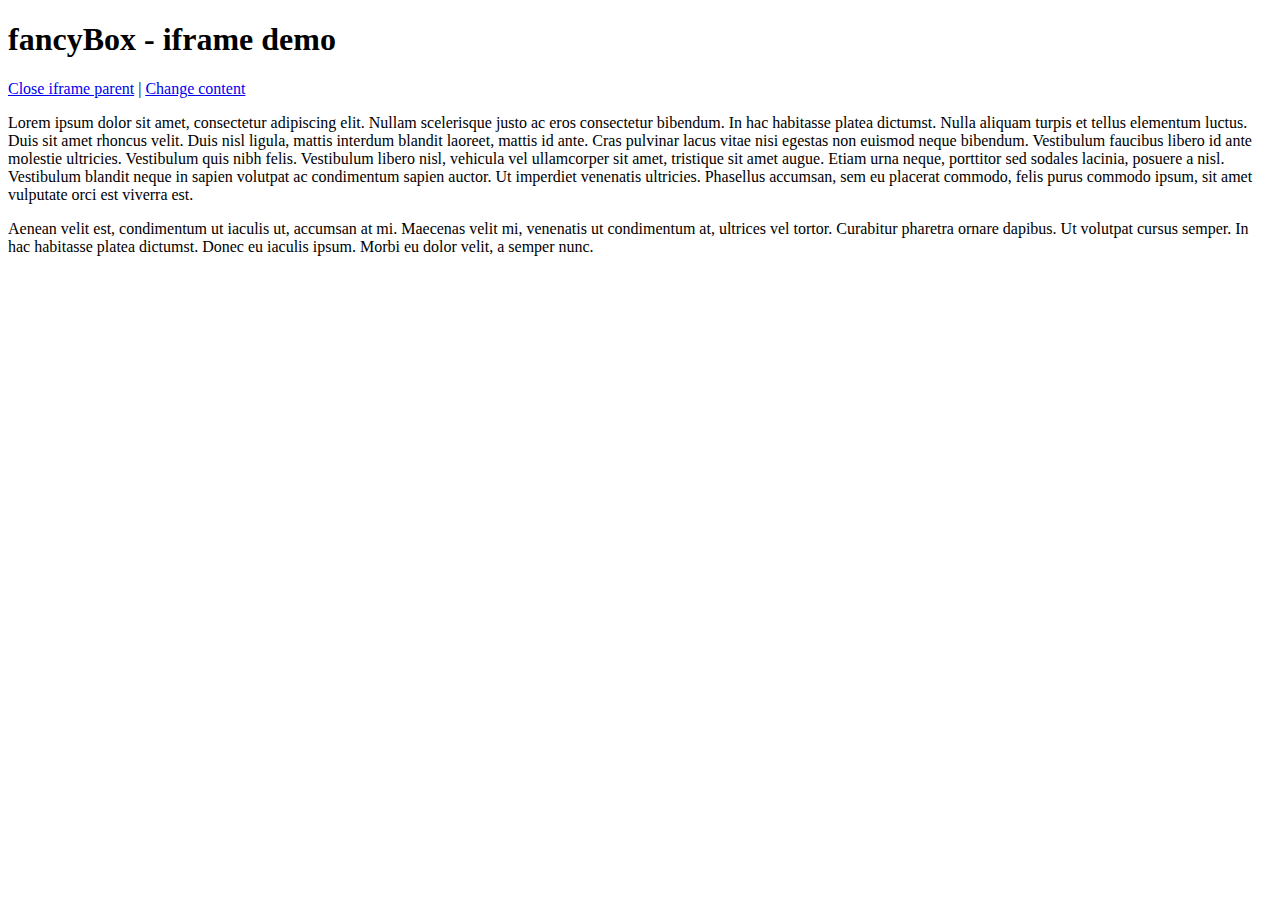
<file: vendors/fancybox/demo/iframe.html>
<!DOCTYPE html>
<html>
<head>
	<title>fancyBox - iframe demo</title>
	<meta http-equiv="Content-Type" content="text/html; charset=UTF-8" />
</head>
<body>
	<h1>fancyBox - iframe demo</h1>

	<p>
		<a href="javascript:parent.jQuery.fancybox.close();">Close iframe parent</a>

		|

		<a href="javascript:parent.jQuery.fancybox.open({href : '1_b.jpg', title : 'My title'});">Change content</a>
	</p>

	<p>
		Lorem ipsum dolor sit amet, consectetur adipiscing elit. Nullam scelerisque justo ac eros consectetur bibendum. In hac habitasse platea dictumst. Nulla aliquam turpis et tellus elementum luctus. Duis sit amet rhoncus velit. Duis nisl ligula, mattis interdum blandit laoreet, mattis id ante. Cras pulvinar lacus vitae nisi egestas non euismod neque bibendum. Vestibulum faucibus libero id ante molestie ultricies. Vestibulum quis nibh felis. Vestibulum libero nisl, vehicula vel ullamcorper sit amet, tristique sit amet augue. Etiam urna neque, porttitor sed sodales lacinia, posuere a nisl. Vestibulum blandit neque in sapien volutpat ac condimentum sapien auctor. Ut imperdiet venenatis ultricies. Phasellus accumsan, sem eu placerat commodo, felis purus commodo ipsum, sit amet vulputate orci est viverra est.
	</p>

	<p>
		Aenean velit est, condimentum ut iaculis ut, accumsan at mi. Maecenas velit mi, venenatis ut condimentum at, ultrices vel tortor. Curabitur pharetra ornare dapibus. Ut volutpat cursus semper. In hac habitasse platea dictumst. Donec eu iaculis ipsum. Morbi eu dolor velit, a semper nunc.
	</p>
</body>
</html>
</file>
<file: css/main.css>
/* normalize.css v3.0.2 | MIT License | git.io/normalize */
html {
  font-family: sans-serif; /* 1 */
  -ms-text-size-adjust: 100%; /* 2 */
  -webkit-text-size-adjust: 100%; /* 2 */
}
body {
  margin: 0;
}
article,
aside,
details,
figcaption,
figure,
footer,
header,
hgroup,
main,
menu,
nav,
section,
summary {
  display: block;
}
audio,
canvas,
progress,
video {
  display: inline-block; /* 1 */
  vertical-align: baseline; /* 2 */
}
audio:not([controls]) {
  display: none;
  height: 0;
}
[hidden],
template {
  display: none;
}
a {
  background-color: transparent;
}
a:active,
a:hover {
  outline: 0;
}
abbr[title] {
  border-bottom: 1px dotted;
}
b,
strong {
  font-weight: bold;
}
dfn {
  font-style: italic;
}
h1 {
  font-size: 2em;
  margin: 0.67em 0;
}
mark {
  background: #ff0;
  color: #000;
}
small {
  font-size: 80%;
}
sub,
sup {
  font-size: 75%;
  line-height: 0;
  position: relative;
  vertical-align: baseline;
}
sup {
  top: -0.5em;
}
sub {
  bottom: -0.25em;
}
img {
  border: 0;
}
svg:not(:root) {
  overflow: hidden;
}
figure {
  margin: 1em 40px;
}
hr {
  -moz-box-sizing: content-box;
  box-sizing: content-box;
  height: 0;
}
pre {
  overflow: auto;
}
code,
kbd,
pre,
samp {
  font-family: monospace, monospace;
  font-size: 1em;
}
button,
input,
optgroup,
select,
textarea {
  color: inherit; /* 1 */
  font: inherit; /* 2 */
  margin: 0; /* 3 */
}
button {
  overflow: visible;
}
button,
select {
  text-transform: none;
}
button,
html input[type="button"],
input[type="reset"],
input[type="submit"] {
  -webkit-appearance: button; /* 2 */
  cursor: pointer; /* 3 */
}
button[disabled],
html input[disabled] {
  cursor: default;
}
button::-moz-focus-inner,
input::-moz-focus-inner {
  border: 0;
  padding: 0;
}
input {
  line-height: normal;
}
input[type="checkbox"],
input[type="radio"] {
  box-sizing: border-box; /* 1 */
  padding: 0; /* 2 */
}
input[type="number"]::-webkit-inner-spin-button,
input[type="number"]::-webkit-outer-spin-button {
  height: auto;
}
input[type="search"] {
  -webkit-appearance: textfield; /* 1 */
  -moz-box-sizing: content-box;
  -webkit-box-sizing: content-box; /* 2 */
  box-sizing: content-box;
}
input[type="search"]::-webkit-search-cancel-button,
input[type="search"]::-webkit-search-decoration {
  -webkit-appearance: none;
}
fieldset {
  border: 1px solid #c0c0c0;
  margin: 0 2px;
  padding: 0.35em 0.625em 0.75em;
}
legend {
  border: 0; /* 1 */
  padding: 0; /* 2 */
}
textarea {
  overflow: auto;
}
optgroup {
  font-weight: bold;
}
table {
  border-collapse: collapse;
  border-spacing: 0;
}
td,
th {
  padding: 0;
}
::selection {
  background: #262a30;
  color: #fff;
}
body {
  position: relative;
  font-family: Lato, "Microsoft Jhenghei", "Hiragino Sans GB", "Microsoft YaHei", sans-serif;
  font-size: 16px;
  line-height: 1.8;
  color: #555;
  background: #fff;
}
@media (min-width: 768px) and (max-width: 991px) {
  body {
    padding-right: 0 !important;
  }
}
@media (max-width: 767px) {
  body {
    padding-right: 0 !important;
  }
}
h1,
h2,
h3,
h4,
h5,
h6 {
  margin: 0;
  padding: 0;
  font-weight: bold;
  line-height: 1;
  font-family: Cambria, Georgia, "Microsoft Jhenghei", "Hiragino Sans GB", "Microsoft YaHei", "Times New Roman", serif;
}
h1 {
  font-size: 26px;
}
@media (max-width: 767px) {
  h1 {
    font-size: 22px;
  }
}
h2 {
  font-size: 24px;
}
@media (max-width: 767px) {
  h2 {
    font-size: 20px;
  }
}
h3 {
  font-size: 22px;
}
@media (max-width: 767px) {
  h3 {
    font-size: 18px;
  }
}
h4 {
  font-size: 20px;
}
@media (max-width: 767px) {
  h4 {
    font-size: 16px;
  }
}
h5 {
  font-size: 18px;
}
@media (max-width: 767px) {
  h5 {
    font-size: 14px;
  }
}
h6 {
  font-size: 16px;
}
@media (max-width: 767px) {
  h6 {
    font-size: 12px;
  }
}
p {
  margin: 20px 0;
}
a {
  color: #222;
  text-decoration: none;
  border-bottom: 1px solid #999;
}
a:hover {
  border-bottom-color: #222;
}
ul {
  list-style: none;
}
blockquote {
  margin: 0;
  padding: 0;
}
img {
  display: block;
  margin: auto 0;
  max-width: 100%;
  height: auto;
}
h2,
h3,
h4,
h5,
h6 {
  margin: 60px 0 15px;
}
ul {
  list-style: square;
}
hr {
  margin: 40px 0;
  height: 3px;
  border: none;
  background-color: #ddd;
  background-image: repeating-linear-gradient(-45deg, #fff, #fff 4px, transparent 4px, transparent 8px);
}
blockquote {
  padding: 0 15px;
  color: #666;
  border-left: 4px solid #ddd;
}
blockquote cite::before {
  content: "-";
  padding: 0 5px;
}
dt {
  font-weight: 700;
}
dd {
  margin: 0;
  padding: 0;
}
.pullquote {
  width: 45%;
}
.pullquote.left {
  float: left;
  margin-left: 5px;
  margin-right: 10px;
}
.pullquote.right {
  float: right;
  margin-left: 10px;
  margin-right: 5px;
}
.highlight table,
.gist table {
  width: auto;
}
.highlight table td,
.gist table td {
  border: none;
}
.highlight a,
.gist a {
  color: #222 !important;
  text-decoration: none !important;
}
.video-container {
  position: relative;
  padding-top: 60%;
  height: 0;
  overflow: hidden;
}
.video-container iframe,
.video-container object,
.video-container embed {
  position: absolute;
  top: 0;
  left: 0;
  width: 100%;
  height: 100%;
}
table {
  width: 100%;
  border-collapse: collapse;
  border-spacing: 0;
}
caption,
th,
td {
  text-align: left;
  vertical-align: middle;
  font-weight: normal;
}
th {
  font-weight: 700;
  border-bottom: 3px solid #ddd;
  padding-bottom: 10px;
}
td {
  border-bottom: 1px solid #ddd;
  padding: 10px 0;
}
.text-left {
  text-align: left;
}
.text-center {
  text-align: center;
}
.text-right {
  text-align: right;
}
.text-justify {
  text-align: justify;
}
.text-nowrap {
  white-space: nowrap;
}
.text-lowercase {
  text-transform: lowercase;
}
.text-uppercase {
  text-transform: uppercase;
}
.text-capitalize {
  text-transform: capitalize;
}
.center-block {
  display: block;
  margin-left: auto;
  margin-right: auto;
}
.clearfix:before,
.clearfix:after {
  content: " ";
  display: table;
}
.clearfix:after {
  clear: both;
}
.full-image.full-image.full-image {
  border: none;
}
@media (min-width: 992px) {
  .full-image.full-image.full-image {
    max-width: none;
    width: 126%;
    margin: 0 -13%;
  }
}
.blockquote-center,
.page-home .post-type-quote blockquote,
.page-post-detail .post-type-quote blockquote {
  position: relative;
  margin: 40px 0;
  padding: 0;
  border-left: none;
  text-align: center;
}
.blockquote-center::before,
.page-home .post-type-quote blockquote::before,
.page-post-detail .post-type-quote blockquote::before,
.blockquote-center::after,
.page-home .post-type-quote blockquote::after,
.page-post-detail .post-type-quote blockquote::after {
  position: absolute;
  content: ' ';
  display: block;
  width: 100%;
  height: 24px;
  opacity: 0.2;
  background: url("[data-uri]") no-repeat;
  background-position: 0 -7px;
  background-size: 24px 24px;
}
.blockquote-center::before,
.page-home .post-type-quote blockquote::before,
.page-post-detail .post-type-quote blockquote::before {
  top: -20px;
  border-top: 1px solid #ccc;
}
.blockquote-center::after,
.page-home .post-type-quote blockquote::after,
.page-post-detail .post-type-quote blockquote::after {
  bottom: -20px;
  border-bottom: 1px solid #ccc;
  background-position: 100% 7px;
}
.blockquote-center p,
.page-home .post-type-quote blockquote p,
.page-post-detail .post-type-quote blockquote p,
.blockquote-center div,
.page-home .post-type-quote blockquote div,
.page-post-detail .post-type-quote blockquote div {
  text-align: center;
}
.use-motion .motion-element {
  opacity: 0;
}
@font-face {
  font-family: 'Lato';
  src: url("../fonts/lato/lato-reg-webfont-g.eot");
  font-weight: normal;
  font-style: normal;
}
@font-face {
  font-family: 'Lato';
  src: url("../fonts/lato/lato-reg-webfont-g.woff") format('woff');
  font-weight: normal;
  font-style: normal;
}
@font-face {
  font-family: 'Lato';
  src: url("../fonts/lato/lato-bol-webfont-g.eot");
  font-weight: bold;
  font-style: normal;
}
@font-face {
  font-family: 'Lato';
  src: url("../fonts/lato/lato-bol-webfont-g.woff") format('woff');
  font-weight: bold;
  font-style: normal;
}
@font-face {
  font-family: 'Lato';
  src: url("../fonts/lato/lato-regita-webfont-g.eot");
  font-weight: normal;
  font-style: italic;
}
@font-face {
  font-family: 'Lato';
  src: url("../fonts/lato/lato-regita-webfont-g.woff") format('woff');
  font-weight: normal;
  font-style: italic;
}
@font-face {
  font-family: 'default';
  src: url("../fonts/icon-default/icomoon.eot?-9394c0");
  src: url("../fonts/icon-default/icomoon.eot?#iefix-9394c0") format('embedded-opentype'), url("../fonts/icon-default/icomoon.woff?-9394c0") format('woff'), url("../fonts/icon-default/icomoon.ttf?-9394c0") format('truetype'), url("../fonts/icon-default/icomoon.svg?-9394c0#default") format('svg');
  font-weight: normal;
  font-style: normal;
}
[class^="icon-"],
[class*=" icon-"] {
  font-family: 'default';
  speak: none;
  font-style: normal;
  font-weight: normal;
  font-variant: normal;
  text-transform: none;
  line-height: 1;
/* Better Font Rendering =========== */
  -webkit-font-smoothing: antialiased;
  -moz-osx-font-smoothing: grayscale;
}
.icon-logo {
  font-size: 24px;
  color: #fff;
}
.icon-home,
.icon-categories,
.icon-archives,
.icon-tags,
.icon-about,
.icon-feed {
  font-size: 24px;
  color: #000;
}
.icon-external-link {
  font-size: 14px;
}
.icon-heart {
  font-size: 14px;
}
.icon-logo:before {
  content: "\e61c";
}
.icon-home:before {
  content: "\e605";
}
.icon-categories:before {
  content: "\e625";
}
.icon-archives:before {
  content: "\e60b";
}
.icon-tags:before {
  content: "\e610";
}
.icon-about:before {
  content: "\e612";
}
.icon-feed:before {
  content: "\e62b";
}
.icon-external-link:before {
  content: "\e607";
}
.icon-heart:before {
  content: "\e601";
}
.icon-account-circle:before {
  content: "\e600";
}
.icon-favorite-outline:before {
  content: "\e602";
}
.icon-get-app:before {
  content: "\e603";
}
.icon-grade:before {
  content: "\e604";
}
.icon-invert-colors:before {
  content: "\e606";
}
.icon-room:before {
  content: "\e608";
}
.icon-schedule:before {
  content: "\e609";
}
.icon-search:before {
  content: "\e60a";
}
.icon-location-on:before {
  content: "\e60c";
}
.icon-brightness-high:before {
  content: "\e60d";
}
.icon-brightness-low:before {
  content: "\e60e";
}
.icon-brightness-medium:before {
  content: "\e60f";
}
.icon-format-quote:before {
  content: "\e611";
}
.icon-keyboard-arrow-down:before {
  content: "\e613";
}
.icon-keyboard-arrow-left:before {
  content: "\e614";
}
.icon-keyboard-arrow-right:before {
  content: "\e615";
}
.icon-keyboard-arrow-up:before {
  content: "\e616";
}
.icon-keyboard-capslock:before {
  content: "\e617";
}
.icon-audiotrack:before {
  content: "\e618";
}
.icon-brightness-1:before {
  content: "\e619";
}
.icon-brightness-2:before {
  content: "\e61a";
}
.icon-brightness-3:before {
  content: "\e61b";
}
.icon-brightness-4:before {
  content: "\e61c";
}
.icon-brightness-5:before {
  content: "\e61d";
}
.icon-brightness-6:before {
  content: "\e61e";
}
.icon-brightness-7:before {
  content: "\e61f";
}
.icon-filter-vintage:before {
  content: "\e620";
}
.icon-hdr-strong:before {
  content: "\e621";
}
.icon-nature-people:before {
  content: "\e622";
}
.icon-timelapse:before {
  content: "\e623";
}
.icon-timer-auto:before {
  content: "\e624";
}
.icon-layers:before {
  content: "\e625";
}
.icon-pin-drop:before {
  content: "\e626";
}
.icon-arrow-drop-down:before {
  content: "\e627";
}
.icon-arrow-drop-up:before {
  content: "\e628";
}
.icon-check:before {
  content: "\e629";
}
.icon-close:before {
  content: "\e62a";
}
.icon-whatshot:before {
  content: "\e62b";
}
.icon-radio-button-on:before {
  content: "\e62c";
}
.icon-star:before {
  content: "\e62d";
}
.post pre,
.post .highlight {
  background: #f7f7f7;
  margin: 20px 0;
  padding: 15px;
  overflow: auto;
  font-size: 13px;
  color: #4d4d4c;
  line-height: 1.8;
}
.post .highlight .gutter pre,
.post .gist .gist-file .gist-data .line-numbers {
  color: #666;
}
.post pre,
.post code {
  font-family: "PT Mono", Consolas, Monaco, Menlo, monospace;
}
.post code {
  background: #eee;
  text-shadow: 0 1px #fff;
  padding: 0 0.3em;
}
.post pre code {
  background: none;
  text-shadow: none;
  padding: 0;
}
.post .highlight pre {
  border: none;
  margin: 0;
  padding: 0;
}
.post .highlight table {
  margin: 0;
  width: auto;
}
.post .highlight td {
  border: none;
  padding: 0;
}
.post .highlight figcaption {
  font-size: 0.85em;
  color: #8e908c;
  line-height: 1em;
  margin-bottom: 1em;
}
.post .highlight figcaption:before,
.post .highlight figcaption:after {
  content: " ";
  display: table;
}
.post .highlight figcaption:after {
  clear: both;
}
.post .highlight figcaption a {
  float: right;
}
.post .highlight .gutter pre {
  text-align: right;
  padding-right: 20px;
}
.post .highlight .line {
  height: 20px;
}
.post .gist {
  margin: 20px 0;
  border-style: solid;
  border-color: $baseBorderColor;
  border-width: 1px 0;
  background: #f7f7f7;
  padding: 15px 40px 15px 15px;
}
.post .gist .gist-file {
  border: none;
  font-family: "PT Mono", Consolas, Monaco, Menlo, monospace;
  margin: 0;
}
.post .gist .gist-file .gist-data {
  background: none;
  border: none;
}
.post .gist .gist-file .gist-data .line-numbers {
  background: none;
  border: none;
  padding: 0 20px 0 0;
}
.post .gist .gist-file .gist-data .line-data {
  padding: 0 !important;
}
.post .gist .gist-file .highlight {
  margin: 0;
  padding: 0;
  border: none;
}
.post .gist .gist-file .gist-meta {
  background: #f7f7f7;
  color: #8e908c;
  font: 13px Lato, "Microsoft Jhenghei", "Hiragino Sans GB", "Microsoft YaHei", sans-serif;
  text-shadow: 0 0;
  padding: 0;
  margin-top: 1em;
  margin-left: 40px;
}
.post .gist .gist-file .gist-meta a {
  color: color-link;
  font-weight: normal;
}
.post .gist .gist-file .gist-meta a:hover {
  text-decoration: underline;
}
pre .comment {
  color: #8e908c;
}
pre .variable,
pre .attribute,
pre .tag,
pre .regexp,
pre .ruby .constant,
pre .xml .tag .title,
pre .xml .pi,
pre .xml .doctype,
pre .html .doctype,
pre .css .id,
pre .css .class,
pre .css .pseudo {
  color: #c82829;
}
pre .number,
pre .preprocessor,
pre .built_in,
pre .literal,
pre .params,
pre .constant {
  color: #f5871f;
}
pre .ruby .class .title,
pre .css .rules .attribute {
  color: #718c00;
}
pre .string,
pre .value,
pre .inheritance,
pre .header,
pre .ruby .symbol,
pre .xml .cdata {
  color: #718c00;
}
pre .title,
pre .css .hexcolor {
  color: #3e999f;
}
pre .function,
pre .python .decorator,
pre .python .title,
pre .ruby .function .title,
pre .ruby .title .keyword,
pre .perl .sub,
pre .javascript .title,
pre .coffeescript .title {
  color: #4271ae;
}
pre .keyword,
pre .javascript .function {
  color: #8959a8;
}
html,
body {
  height: 100%;
}
.container {
  position: relative;
  min-height: 100%;
}
.header-inner {
  margin: 0 auto;
  padding: 100px 0 70px;
  width: 960px;
}
.one-column .header-inner {
  width: 700px;
}
.main {
  padding-bottom: 150px;
}
.main-inner {
  margin: 0 auto;
  width: 960px;
}
.one-column .main-inner {
  width: 700px;
}
.main-inner .content {
  width: 700px;
}
.footer {
  position: absolute;
  left: 0;
  bottom: 0;
  width: 100%;
  min-height: 50px;
}
.footer-inner {
  margin: 20px auto;
  width: 960px;
}
.one-column .footer-inner {
  width: 700px;
}
.headband {
  height: 3px;
  background: #222;
}
.header {
  background: #fff;
}
.header-inner {
  position: relative;
}
.site-meta {
  text-align: center;
}
@media (max-width: 767px) {
  .site-meta {
    text-align: center;
  }
}
.brand {
  position: relative;
  display: inline-block;
  padding: 0 25px;
  color: #fff;
  background: #222;
  border-bottom: none;
  font-family: Lato, "Microsoft Jhenghei", "Hiragino Sans GB", "Microsoft YaHei", sans-serif;
}
.logo {
  display: inline-block;
  margin-right: 5px;
  line-height: 36px;
  vertical-align: top;
}
.site-title {
  display: inline-block;
  vertical-align: top;
  line-height: 36px;
  font-size: 20px;
  font-weight: normal;
}
.use-motion .brand {
  opacity: 0;
}
.use-motion .logo,
.use-motion .site-title {
  opacity: 0;
  position: relative;
  top: -10px;
}
.menu {
  margin-top: 20px;
  padding-left: 0;
  text-align: center;
}
.menu .menu-item {
  display: inline-block;
  margin-left: 20px;
}
.menu .menu-item:first-child {
  margin-left: 0;
}
.menu .menu-item a {
  display: block;
  font-size: 13px;
  text-transform: capitalize;
  line-height: 1.5;
  border-bottom: 1px solid transparent;
  transition-property: border-color;
  transition-duration: 0.2s;
  transition-timing-function: ease-in-out;
  transition-delay: 0s;
}
.menu .menu-item a:hover {
  border-bottom-color: #222;
}
.translation {
  margin-top: -20px;
  font-size: 14px;
  color: #999;
}
.post:last-child .post-eof.post-eof.post-eof {
  display: none;
}
.sidebar-toggle {
  position: fixed;
  right: 50px;
  bottom: 45px;
  width: 15px;
  height: 15px;
  padding: 5px;
  background: #222;
  line-height: 0;
  z-index: 1050;
  cursor: pointer;
  -webkit-transform: translateZ(0);
}
@media (min-width: 768px) and (max-width: 991px) {
  .sidebar-toggle {
    display: none;
  }
}
@media (max-width: 767px) {
  .sidebar-toggle {
    display: none;
  }
}
.sidebar-toggle-line {
  position: relative;
  display: inline-block;
  vertical-align: top;
  height: 2px;
  width: 100%;
  background: #fff;
  margin-top: 3px;
}
.sidebar-toggle-line:first-child {
  margin-top: 0;
}
.sidebar {
  width: 0;
  position: fixed;
  right: 0;
  top: 0;
  bottom: 0;
  z-index: 1040;
  box-shadow: inset 0 2px 6px #000;
  background: #222;
  -webkit-transform: translateZ(0);
}
.sidebar a {
  color: #555;
  border-bottom-color: #555;
}
@media (min-width: 768px) and (max-width: 991px) {
  .sidebar {
    display: none !important;
  }
}
@media (max-width: 767px) {
  .sidebar {
    display: none !important;
  }
}
.sidebar-inner {
  position: relative;
  padding: 20px 10px;
  color: #999;
  text-align: center;
}
.site-author-image {
  display: block;
  margin: 0 auto;
  max-width: 96px;
  height: auto;
  border: 2px solid #333;
  padding: 2px;
}
.site-author-name {
  margin: 5px 0 0;
  color: #f5f5f5;
}
.site-description {
  margin-top: 5px;
  font-size: 14px;
  color: #555;
}
.site-state {
  overflow: hidden;
  line-height: 1.4;
}
.site-state-item {
  display: inline-block;
  padding: 0 15px;
  border-left: 1px solid #333;
}
.site-state-item:first-child {
  border-left: none;
}
.site-state-item-count {
  display: block;
  text-align: center;
  font-size: 18px;
}
.site-state-item-name {
  font-size: 13px;
}
.feed-link {
  margin-top: 20px;
}
.feed-link a {
  display: inline-block;
  padding: 0 15px;
  color: #fc6423;
  border: 1px solid #fc6423;
  border-radius: 4px;
}
.feed-link a i {
  color: #fc6423;
  font-size: 14px;
}
.feed-link a:hover {
  color: #fff;
  background: #fc6423;
}
.feed-link a:hover i {
  color: #fff;
}
.links-of-author {
  margin-top: 20px;
}
.links-of-author a {
  display: inline-block;
  vertical-align: middle;
  margin-right: 10px;
  margin-bottom: 10px;
  color: #555;
  border-bottom-color: #555;
  font-size: 13px;
}
.links-of-author a:hover {
  color: #999;
}
.links-of-author a:before {
  display: inline-block;
  vertical-align: middle;
  margin-right: 3px;
  content: " ";
  width: 4px;
  height: 4px;
  border-radius: 50%;
  background: #cf37ff;
}
.sidebar-nav {
  margin: 0;
  padding-left: 0;
}
.sidebar-nav li {
  display: inline-block;
  cursor: pointer;
  border-bottom: 1px solid transparent;
  font-size: 15px;
}
.sidebar-nav li:hover {
  color: #f5f5f5;
}
.page-post-detail .sidebar-nav-toc {
  padding: 0 5px;
}
.page-post-detail .sidebar-nav-overview {
  margin-left: 10px;
}
.sidebar-nav .sidebar-nav-active {
  color: #87daff;
  border-bottom-color: #87daff;
}
.sidebar-nav .sidebar-nav-active:hover {
  color: #87daff;
}
.post-toc {
  overflow: hidden;
  position: relative;
}
.post-toc-empty {
  font-size: 14px;
  color: #666;
}
.post-toc ol {
  overflow: auto;
  margin: 0;
  padding: 0 10px 10px;
  text-align: left;
  list-style: none;
  font-size: 14px;
}
.post-toc ol a {
  color: #999;
}
.post-toc ol a:hover {
  color: #ccc;
}
.post-toc .nav .nav-child {
  display: none;
}
.post-toc .nav .active .nav-child {
  display: block;
}
.post-toc .nav .active > a {
  color: #ccc;
}
.post-toc .nav .active-current > a {
  color: #87daff;
}
.post-toc .nav .active-current > a:hover {
  color: #87daff;
}
.post-toc-indicator {
  height: 20px;
  opacity: 0.4;
  background: no-repeat 10px 50%;
  background-size: 10px 12px;
}
.post-toc-indicator-top {
  opacity: 0;
  margin-top: 10px;
  background-image: url("[data-uri]");
}
.post-toc-indicator-bottom {
  position: absolute;
  width: 100%;
  background-image: url("[data-uri]");
}
.footer {
  font-size: 14px;
  color: #999;
}
.footer img {
  border: none;
}
.footer-inner {
  text-align: center;
}
.with-love {
  display: inline-block;
  margin: 0 5px;
}
.powered-by,
.theme-info {
  display: inline-block;
}
.powered-by {
  margin-right: 10px;
}
.powered-by::after {
  content: "|";
  padding-left: 10px;
}
.cc-license {
  margin-top: 10px;
  text-align: center;
}
.cc-license .cc-opacity {
  opacity: 0.7;
  border-bottom: none;
}
.cc-license .cc-opacity:hover {
  opacity: 0.9;
}
.cc-license img {
  display: inline-block;
}
@media (max-width: 767px) {
  body {
    font-size: 14px;
  }
  .header-inner,
  .one-column .header-inner,
  .main-inner,
  .one-column .main-inner,
  .main-inner .content,
  .footer-inner,
  .one-column .footer-inner {
    width: auto;
  }
  .main-inner {
    margin: 20px auto 0;
  }
  .footer-inner {
    padding: 0 10px;
  }
}
.btn {
  display: inline-block;
  padding: 0 20px;
  font-size: 15px;
  color: #fff;
  background: #222;
  border: 2px solid #222;
  text-decoration: none;
  transition-property: background-color;
  transition-duration: 0.2s;
  transition-timing-function: ease-in-out;
  transition-delay: 0s;
}
.btn:hover {
  border-color: #222;
  color: #222;
  background: #fff;
}
.posts-expand {
  padding-top: 40px;
}
@media (max-width: 767px) {
  .posts-expand {
    margin: 0 20px;
  }
  .post-body pre,
  .post-body .highlight {
    margin: 0 -20px;
    padding: 10px 20px;
  }
  .post-body pre .gutter pre,
  .post-body .highlight .gutter pre {
    padding-right: 10px;
  }
}
.posts-expand .post-title {
  font-size: 26px;
  text-align: center;
}
@media (max-width: 767px) {
  .posts-expand .post-title {
    font-size: 22px;
  }
}
.posts-expand .post-title-link {
  display: inline-block;
  position: relative;
  color: #555;
  border-bottom: none;
  line-height: 1.2;
  vertical-align: top;
}
.posts-expand .post-title-link::before {
  content: "";
  position: absolute;
  width: 100%;
  height: 2px;
  bottom: 0;
  left: 0;
  background-color: #000;
  visibility: hidden;
  transform: scaleX(0);
  transition-duration: 0.2s;
  transition-timing-function: ease-in-out;
  transition-delay: 0s;
}
.posts-expand .post-title-link:hover::before {
  visibility: visible;
  transform: scaleX(1);
}
.posts-expand .post-meta {
  margin: 3px 0 60px 0;
  color: #999;
  font-size: 12px;
  text-align: center;
}
.posts-expand .post-meta .post-category-list {
  display: inline-block;
  margin: 0;
  padding: 3px;
}
.posts-expand .post-meta .post-category-list-link {
  color: #999;
}
.posts-expand .post-meta .post-comments-count a {
  border-bottom: none;
  color: #999;
}
.posts-expand .post-body h2,
.posts-expand .post-body h3,
.posts-expand .post-body h4,
.posts-expand .post-body h5,
.posts-expand .post-body h6 {
  padding-top: 10px;
}
.posts-expand .post-body img {
  box-sizing: border-box;
  margin: auto;
  padding: 3px;
  border: 1px solid #ddd;
}
.posts-expand .post-tags {
  margin-top: 40px;
  text-align: center;
}
.posts-expand .post-tags a {
  display: inline-block;
  margin-right: 10px;
  font-size: 13px;
}
.post-nav {
  overflow: hidden;
  margin-top: 60px;
  padding: 10px;
  white-space: nowrap;
  border-top: 1px solid #eee;
}
.post-nav-item {
  display: inline-block;
  width: 50%;
  white-space: normal;
}
.post-nav-item a {
  position: relative;
  display: inline-block;
  line-height: 25px;
  font-size: 14px;
  color: #555;
  border-bottom: none;
}
.post-nav-item a:hover {
  color: #222;
  font-weight: bold;
  border-bottom: none;
}
.post-nav-item a:active {
  top: 2px;
}
.post-nav-item a:before,
.post-nav-item a:after {
  display: inline-block;
  width: 16px;
  height: 25px;
  vertical-align: top;
  opacity: 0.4;
  background-size: 16px;
}
.post-nav-prev a:before {
  content: ' ';
  background: url("[data-uri]") no-repeat 0 50%;
  background-size: 8px;
}
.post-nav-prev a:hover:before {
  opacity: 1;
}
.post-nav-next {
  text-align: right;
}
.post-nav-next a:after {
  content: ' ';
  background: url("[data-uri]") no-repeat 100% 50%;
  background-size: 8px;
}
.post-nav-next a:hover:after {
  opacity: 1;
}
.posts-expand .post-eof {
  display: block;
  margin: 160px auto 120px;
  width: 8%;
  height: 1px;
  background: #ccc;
  text-align: center;
}
.post-more-link {
  margin-top: 50px;
}
@media (max-width: 767px) {
  .posts-collapse {
    margin: 0 20px;
  }
  .posts-collapse .post-title,
  .posts-collapse .post-meta {
    display: block;
    width: auto;
    text-align: left;
  }
}
.posts-collapse {
  margin-left: 55px;
}
@media (max-width: 767px) {
  .posts-collapse {
    margin: 0 20px;
  }
}
.posts-collapse .collection-title {
  position: relative;
  margin: 60px 0;
}
.posts-collapse .collection-title h2 {
  margin-left: 20px;
}
.posts-collapse .collection-title small {
  color: #bbb;
}
.posts-collapse .collection-title::before {
  content: " ";
  position: absolute;
  left: 0;
  top: 50%;
  margin-left: -4px;
  margin-top: -4px;
  width: 8px;
  height: 8px;
  background: #bbb;
  border-radius: 50%;
}
.posts-collapse .post {
  margin: 30px 0;
}
.posts-collapse .post-header {
  position: relative;
  border-bottom: 1px dashed #ccc;
}
.posts-collapse .post-header::before {
  content: " ";
  position: absolute;
  left: 0;
  top: 12px;
  width: 6px;
  height: 6px;
  margin-left: -4px;
  background: #bbb;
  border-radius: 50%;
  border: 1px solid #fff;
}
.posts-collapse .post-header:hover {
  border-bottom-color: #666;
}
.posts-collapse .post-header:hover::before {
  background: #222;
}
.posts-collapse .post-meta {
  position: absolute;
  font-size: 12px;
  left: 20px;
  top: 5px;
}
.posts-collapse .post-comments-count {
  display: none;
}
.posts-collapse .post-title {
  margin-left: 60px;
  font-size: 16px;
  font-weight: normal;
  font-family: Lato, "Microsoft Jhenghei", "Hiragino Sans GB", "Microsoft YaHei", sans-serif;
  line-height: inherit;
}
.posts-collapse .post-title::after {
  margin-left: 3px;
  opacity: 0.6;
}
.posts-collapse .post-title a {
  color: #666;
  border-bottom: none;
}
.page-home .post-type-quote .post-header,
.page-post-detail .post-type-quote .post-header,
.page-home .post-type-quote .post-tags,
.page-post-detail .post-type-quote .post-tags {
  display: none;
}
.pagination {
  margin: 120px 0 40px;
  text-align: center;
  border-top: 1px solid #eee;
}
.page-number-basic,
.pagination .prev,
.pagination .next,
.pagination .page-number,
.pagination .space {
  display: inline-block;
  position: relative;
  top: -1px;
  margin: 0 10px;
  padding: 0 10px;
  line-height: 30px;
}
@media (max-width: 767px) {
  .page-number-basic,
  .pagination .prev,
  .pagination .next,
  .pagination .page-number,
  .pagination .space {
    margin: 0 5px;
  }
}
.pagination .prev,
.pagination .next,
.pagination .page-number {
  border-bottom: 0;
  border-top: 1px solid #eee;
  transition-property: border-color;
  transition-duration: 0.2s;
  transition-timing-function: ease-in-out;
  transition-delay: 0s;
}
.pagination .prev:hover,
.pagination .next:hover,
.pagination .page-number:hover {
  border-top-color: #222;
}
.pagination .space {
  padding: 0;
  margin: 0;
}
.pagination .prev {
  margin-left: 0;
}
.pagination .next {
  margin-right: 0;
}
.pagination .page-number.current {
  color: #fff;
  background: #ccc;
  border-top-color: #ccc;
}
@media (max-width: 767px) {
  .pagination {
    border-top: none;
  }
  .pagination .prev,
  .pagination .next,
  .pagination .page-number {
    margin-bottom: 10px;
    border-top: 0;
    border-bottom: 1px solid #eee;
  }
  .pagination .prev:hover,
  .pagination .next:hover,
  .pagination .page-number:hover {
    border-bottom-color: #222;
  }
}
.comments {
  margin-top: 60px;
}
.tag-cloud {
  text-align: center;
}
.tag-cloud a {
  display: inline-block;
  margin: 10px;
}
.post-gallery {
  overflow: hidden;
  display: table;
  border-spacing: 10px;
  border-collapse: separate;
}
.post-gallery a {
  display: table-cell;
  width: 25%;
  height: 100px;
  text-align: center;
  vertical-align: middle;
  border: none;
}
.post-gallery .post-gallery-img img {
  max-width: 100%;
  max-height: 100%;
  border: none;
}
.fancybox-close,
.fancybox-close:hover {
  border: none;
}
.back-to-top {
  position: fixed;
  bottom: 19px;
  right: 50px;
  z-index: 1050;
  width: 15px;
  height: 13px;
  padding: 5px;
  background: #222;
  color: #fff;
  cursor: pointer;
  -webkit-transform: translateZ(0);
}
@media (max-width: 767px) {
  .back-to-top {
    display: none;
  }
}
@media (min-width: 768px) and (max-width: 991px) {
  .back-to-top {
    display: none;
  }
}
.back-to-top:before {
  display: block;
  content: " ";
  margin-top: 2px;
  width: 0;
  height: 0;
  border-width: 0 7px 8px 7px;
  border-color: transparent transparent #fff transparent;
  border-style: solid;
}
.theme-next #ds-thread #ds-reset {
  color: #555;
}
.theme-next #ds-thread #ds-reset .ds-replybox {
  margin-bottom: 30px;
}
.theme-next #ds-thread #ds-reset .ds-replybox .ds-avatar,
.theme-next #ds-reset .ds-avatar img {
  box-shadow: none;
}
.theme-next #ds-thread #ds-reset .ds-textarea-wrapper {
  border-color: #c7d4e1;
  background: none;
  border-top-right-radius: 3px;
  border-top-left-radius: 3px;
}
.theme-next #ds-thread #ds-reset .ds-textarea-wrapper textarea {
  height: 60px;
}
.theme-next #ds-reset .ds-rounded-top {
  border-radius: 0;
}
.theme-next #ds-thread #ds-reset .ds-post-toolbar {
  box-sizing: border-box;
  border: 1px solid #c7d4e1;
  background: #f6f8fa;
}
.theme-next #ds-thread #ds-reset .ds-post-options {
  height: 40px;
  border: none;
  background: none;
}
.theme-next #ds-thread #ds-reset .ds-toolbar-buttons {
  top: 11px;
}
.theme-next #ds-thread #ds-reset .ds-sync {
  top: 5px;
}
.theme-next #ds-thread #ds-reset .ds-post-button {
  top: 4px;
  right: 5px;
  width: 90px;
  height: 30px;
  border: 1px solid #c5ced7;
  border-radius: 3px;
  background-image: linear-gradient(#fbfbfc, #f5f7f9);
  color: #60676d;
}
.theme-next #ds-thread #ds-reset .ds-post-button:hover {
  background-position: 0 -30px;
  color: #60676d;
}
.theme-next #ds-thread #ds-reset .ds-comments-info {
  padding: 10px 0;
}
.theme-next #ds-thread #ds-reset .ds-sort {
  display: none;
}
.theme-next #ds-thread #ds-reset li.ds-tab a.ds-current {
  border: none;
  background: #f6f8fa;
  color: #60676d;
}
.theme-next #ds-thread #ds-reset li.ds-tab a.ds-current:hover {
  background-color: #e9f0f7;
  color: #60676d;
}
.theme-next #ds-thread #ds-reset li.ds-tab a {
  border-radius: 2px;
  padding: 5px;
}
.theme-next #ds-thread #ds-reset .ds-login-buttons p {
  color: #999;
  line-height: 36px;
}
.theme-next #ds-thread #ds-reset .ds-login-buttons .ds-service-list li {
  height: 28px;
}
.theme-next #ds-thread #ds-reset .ds-service-list a {
  background: none;
  padding: 5px;
  border: 1px solid;
  border-radius: 3px;
  text-align: center;
}
.theme-next #ds-thread #ds-reset .ds-service-list a:hover {
  color: #fff;
  background: #666;
}
.theme-next #ds-thread #ds-reset .ds-service-list .ds-weibo {
  color: #fc9b00;
  border-color: #fc9b00;
}
.theme-next #ds-thread #ds-reset .ds-service-list .ds-weibo:hover {
  background: #fc9b00;
}
.theme-next #ds-thread #ds-reset .ds-service-list .ds-qq {
  color: #60a3ec;
  border-color: #60a3ec;
}
.theme-next #ds-thread #ds-reset .ds-service-list .ds-qq:hover {
  background: #60a3ec;
}
.theme-next #ds-thread #ds-reset .ds-service-list .ds-renren {
  color: #2e7ac4;
  border-color: #2e7ac4;
}
.theme-next #ds-thread #ds-reset .ds-service-list .ds-renren:hover {
  background: #2e7ac4;
}
.theme-next #ds-thread #ds-reset .ds-service-list .ds-douban {
  color: #37994c;
  border-color: #37994c;
}
.theme-next #ds-thread #ds-reset .ds-service-list .ds-douban:hover {
  background: #37994c;
}
.theme-next #ds-thread #ds-reset .ds-service-list .ds-more-services {
  border: none;
}
.theme-next #ds-thread #ds-reset .ds-service-list .ds-more-services:hover {
  background: none;
}
.page-home .post-tags {
  display: none;
}
.use-motion .post {
  opacity: 0;
}
.page-archive .archive-page-counter {
  position: relative;
  top: 3px;
  left: 20px;
}
@media (max-width: 767px) {
  .page-archive .archive-page-counter {
    top: 5px;
  }
}
.page-archive .posts-collapse {
  position: relative;
}
.page-archive .posts-collapse::after {
  top: 20px;
  left: 0;
  margin-left: -2px;
  width: 4px;
  height: 100%;
  background: #f5f5f5;
  z-index: -1;
}
.page-archive .posts-collapse .archive-move-on {
  position: absolute;
  top: 11px;
  left: 0;
  margin-left: -6px;
  width: 10px;
  height: 10px;
  opacity: 0.5;
  background: #555;
  border: 1px solid #fff;
  border-radius: 50%;
}
.page-archive .posts-collapse::before,
.page-archive .posts-collapse::after {
  content: " ";
  position: absolute;
}
.page-post-detail .site-overview {
  display: none;
  margin-top: 20px;
}
.page-post-detail .sidebar-toggle-line {
  background: #87daff;
}
.page-post-detail .comments {
  overflow: hidden;
}
.category-all-page .category-all-title {
  text-align: center;
}
.category-all-page .category-all {
  margin-top: 20px;
}
.category-all-page .category-list {
  margin: 0;
  padding: 0;
  list-style: none;
}
.category-all-page .category-list-item {
  display: inline-block;
  margin: 10px;
}
.category-all-page .category-list-count {
  color: #bbb;
}
.category-all-page .category-list-count:before {
  display: inline;
  content: " (";
}
.category-all-page .category-list-count:after {
  display: inline;
  content: ") ";
}
</file>
